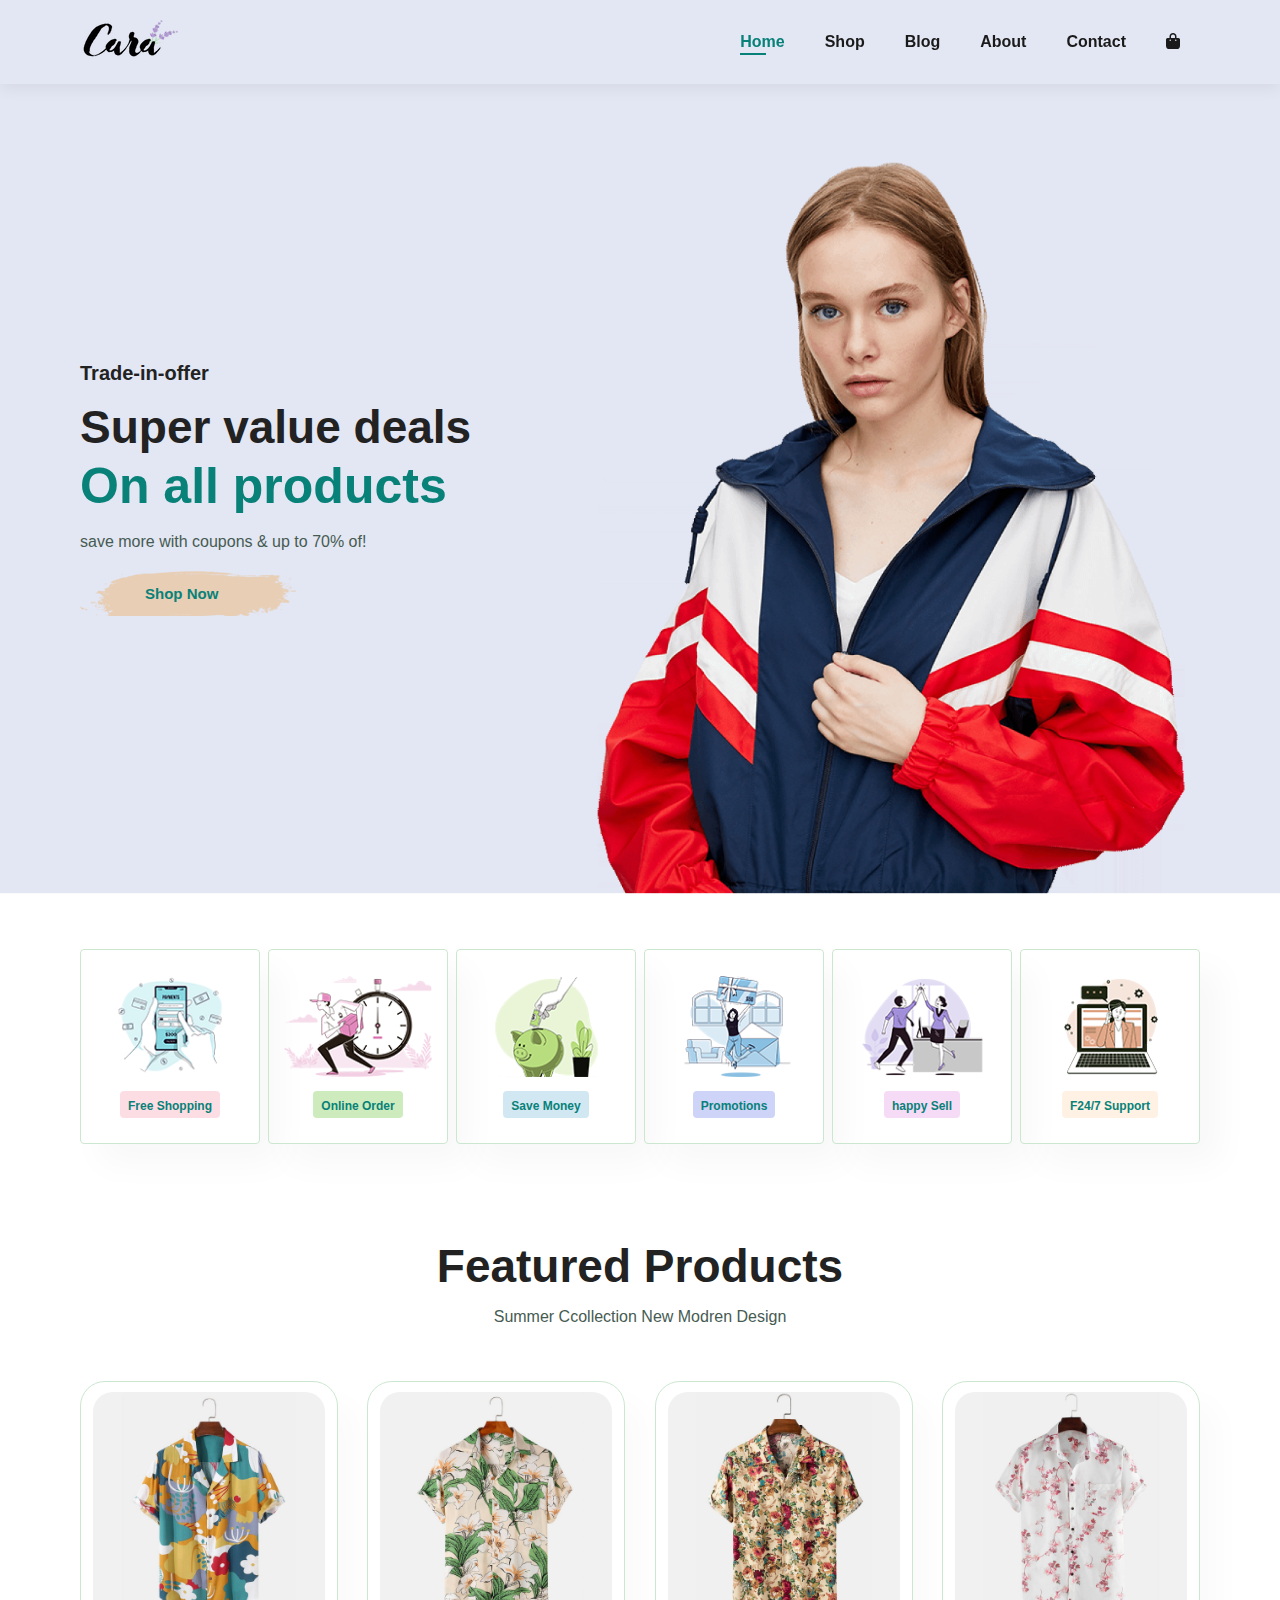
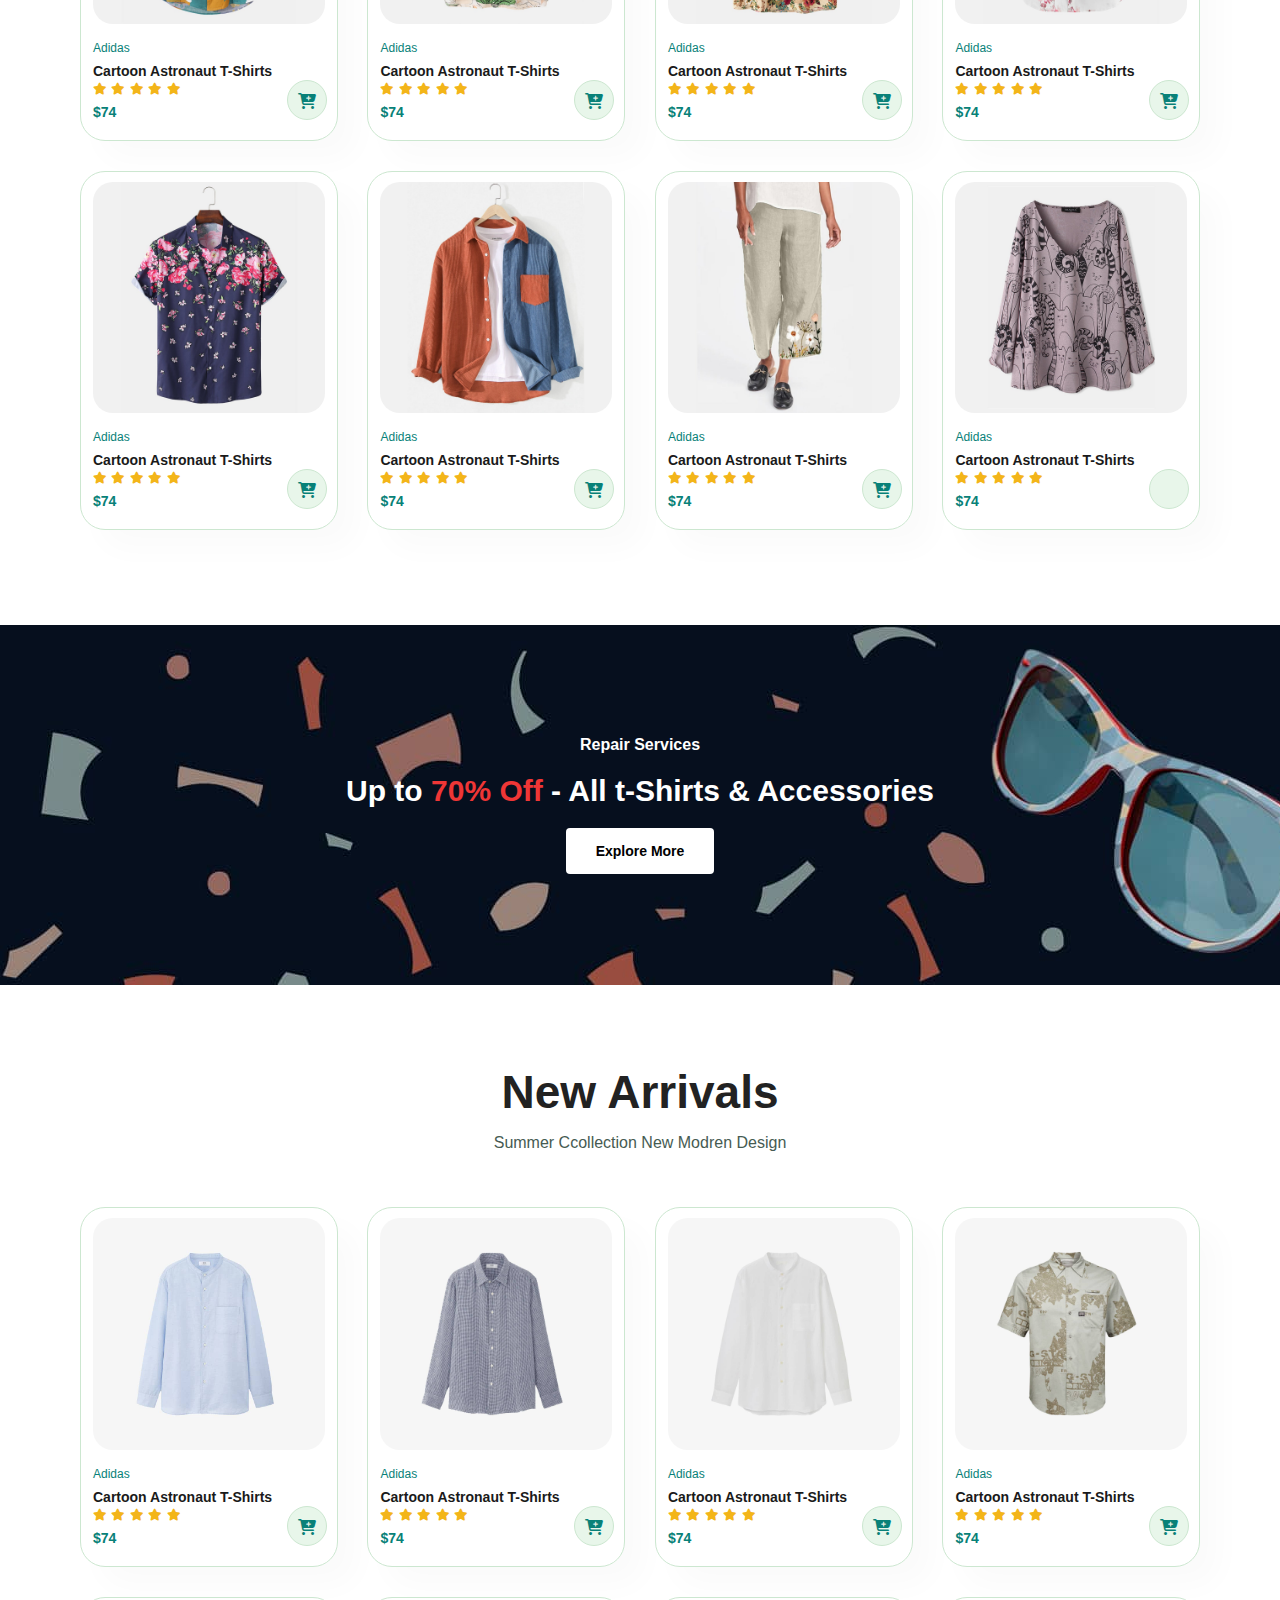
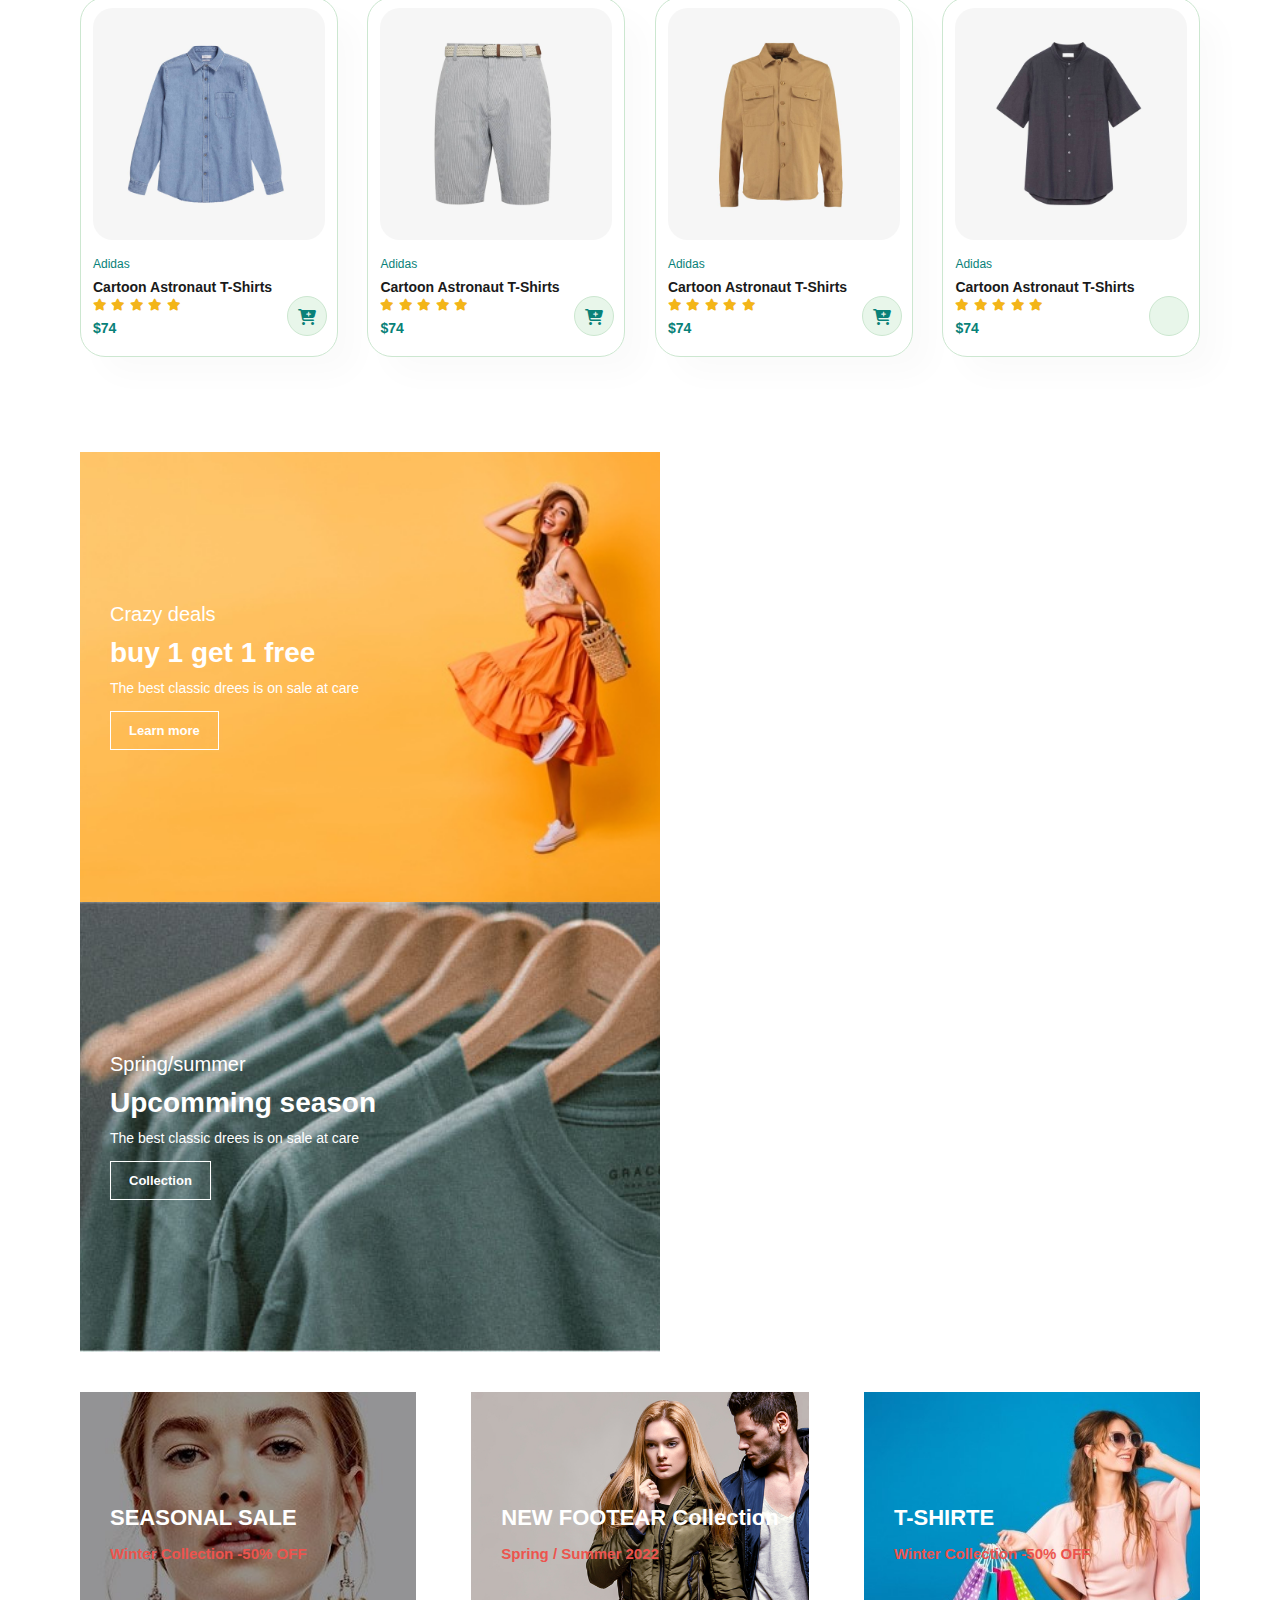
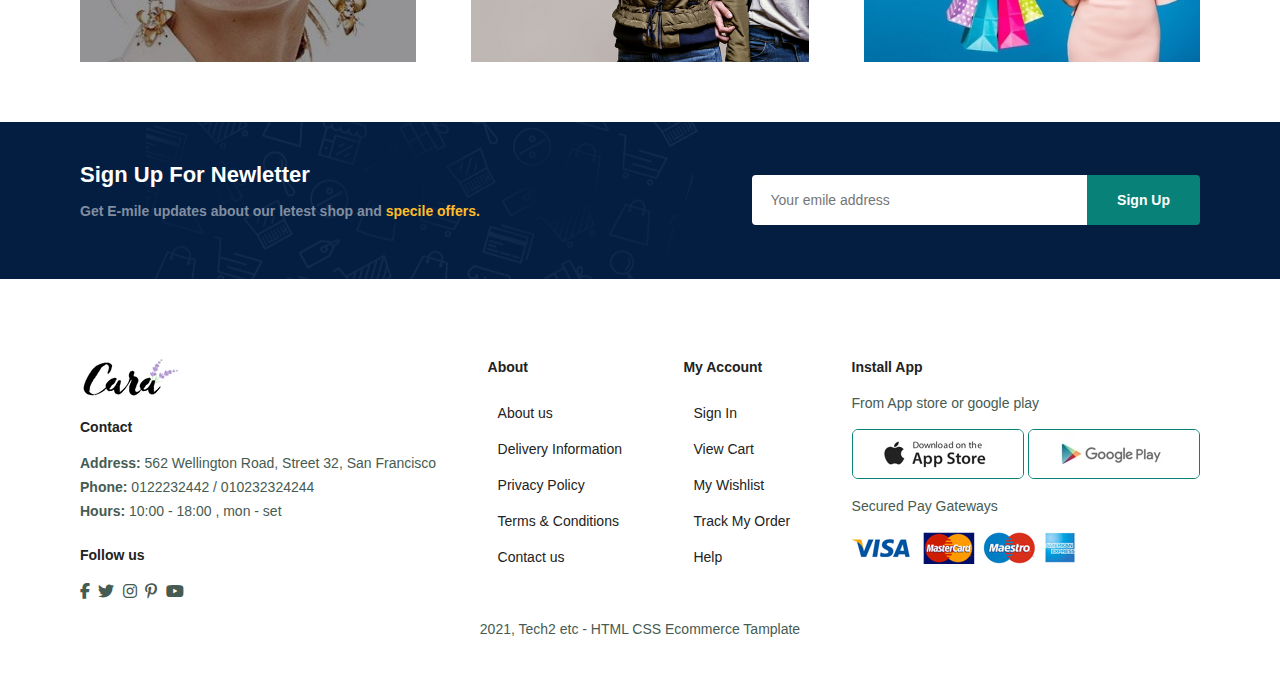
<file: index.html>
<!DOCTYPE html>
<html lang="en">
<head>
    <meta charset="UTF-8">
    <meta name="viewport" content="width=device-width, initial-scale=1.0">
    <link rel="stylesheet" href="style.css">
    <link rel="stylesheet" href="https://cdnjs.cloudflare.com/ajax/libs/font-awesome/6.4.2/css/all.min.css"/>

    <title>Ecommerce Website</title>
</head>
<body>
    
        <section id="header">
            <a href="#"><img src="img/logo.png" class="logo" alt=""></a>

            <div>
                <ul id="navbar">
                    <li><a  class="active" href="index.html">Home</a></li>
                    <li><a href="shop.html">Shop</a></li>
                    <li><a href="blog.html">Blog</a></li>
                    <li><a href="about.html">About</a></li>
                    <li><a href="contact.html">Contact</a></li>
                    <li><a id="lg-bag" href="cart.html"><i class="fa-solid fa-bag-shopping"></i></a></li>
                    <a href="#" id="close"><i class="fa-solid fa-xmark"></i></a>
                </ul>
            </div>

            <div id="mobile">
                <a href="cart.html"><i class="fa-solid fa-bag-shopping"></i></a>
                <i id="bar"  class="fa-solid fa-outdent"></i>
            </div>
        </section>

            <section id="hero">
                <h4>Trade-in-offer</h4>
                <h2>Super value deals</h2>
                <h1>On all products</h1>
                <p>save more with coupons & up to 70% of!</p>
                <button>Shop Now</button>
            </section>

            <section id="feature" class="section-p1">
                <div class="fe-box">
                    <img src="img/features/f1.png" alt="">
                    <h6>Free Shopping</h6>
                </div>
                <div class="fe-box">
                    <img src="img/features/f2.png" alt="">
                    <h6>Online Order</h6>
                </div>
                <div class="fe-box">
                    <img src="img/features/f3.png" alt="">
                    <h6>Save Money</h6>
                </div>
                <div class="fe-box">
                    <img src="img/features/f4.png" alt="">
                    <h6>Promotions</h6>
                </div>
                <div class="fe-box">
                    <img src="img/features/f5.png" alt="">
                    <h6>happy Sell</h6>
                </div>
                <div class="fe-box">
                    <img src="img/features/f6.png" alt="">
                    <h6>F24/7 Support</h6>
                </div>
            </section>

            <section id="product1" class="section-p1">
                <h2>Featured Products</h2>
                <p>Summer Ccollection New Modren Design </p>
                <div class="pro-container">
                    <div class="pro">
                        <img src="img/products/f1.jpg" alt="">
                        <div class="des">
                            <span>Adidas</span>
                            <h5>Cartoon Astronaut T-Shirts</h5>
                            <div class="star">
                                <i class="fa-solid fa-star"></i>
                                <i class="fa-solid fa-star"></i>
                                <i class="fa-solid fa-star"></i>
                                <i class="fa-solid fa-star"></i>
                                <i class="fa-solid fa-star"></i>
                            </div>
                            <h4>$74</h4>
                        </div>
                        <a href="#"><i class="fa-solid fa-cart-plus cart"></i></a>
                    </div>
                    <div class="pro">
                        <img src="img/products/f2.jpg" alt="">
                        <div class="des">
                            <span>Adidas</span>
                            <h5>Cartoon Astronaut T-Shirts</h5>
                            <div class="star">
                                <i class="fa-solid fa-star"></i>
                                <i class="fa-solid fa-star"></i>
                                <i class="fa-solid fa-star"></i>
                                <i class="fa-solid fa-star"></i>
                                <i class="fa-solid fa-star"></i>
                            </div>
                            <h4>$74</h4>
                        </div>
                        <a href="#"><i class="fa-solid fa-cart-plus cart"></i></a>
                    </div>
                    <div class="pro">
                        <img src="img/products/f3.jpg" alt="">
                        <div class="des">
                            <span>Adidas</span>
                            <h5>Cartoon Astronaut T-Shirts</h5>
                            <div class="star">
                                <i class="fa-solid fa-star"></i>
                                <i class="fa-solid fa-star"></i>
                                <i class="fa-solid fa-star"></i>
                                <i class="fa-solid fa-star"></i>
                                <i class="fa-solid fa-star"></i>
                            </div>
                            <h4>$74</h4>
                        </div>
                        <a href="#"><i class="fa-solid fa-cart-plus cart"></i></a>
                    </div>
                    <div class="pro">
                        <img src="img/products/f4.jpg" alt="">
                        <div class="des">
                            <span>Adidas</span>
                            <h5>Cartoon Astronaut T-Shirts</h5>
                            <div class="star">
                                <i class="fa-solid fa-star"></i>
                                <i class="fa-solid fa-star"></i>
                                <i class="fa-solid fa-star"></i>
                                <i class="fa-solid fa-star"></i>
                                <i class="fa-solid fa-star"></i>
                            </div>
                            <h4>$74</h4>
                        </div>
                        <a href="#"><i class="fa-solid fa-cart-plus cart"></i></a>
                    </div>
                    <div class="pro">
                        <img src="img/products/f5.jpg" alt="">
                        <div class="des">
                            <span>Adidas</span>
                            <h5>Cartoon Astronaut T-Shirts</h5>
                            <div class="star">
                                <i class="fa-solid fa-star"></i>
                                <i class="fa-solid fa-star"></i>
                                <i class="fa-solid fa-star"></i>
                                <i class="fa-solid fa-star"></i>
                                <i class="fa-solid fa-star"></i>
                            </div>
                            <h4>$74</h4>
                        </div>
                        <a href="#"><i class="fa-solid fa-cart-plus cart"></i></a>
                    </div>
                    <div class="pro">
                        <img src="img/products/f6.jpg" alt="">
                        <div class="des">
                            <span>Adidas</span>
                            <h5>Cartoon Astronaut T-Shirts</h5>
                            <div class="star">
                                <i class="fa-solid fa-star"></i>
                                <i class="fa-solid fa-star"></i>
                                <i class="fa-solid fa-star"></i>
                                <i class="fa-solid fa-star"></i>
                                <i class="fa-solid fa-star"></i>
                            </div>
                            <h4>$74</h4>
                        </div>
                        <a href="#"><i class="fa-solid fa-cart-plus cart"></i></a>
                    </div>
                    <div class="pro">
                        <img src="img/products/f7.jpg" alt="">
                        <div class="des">
                            <span>Adidas</span>
                            <h5>Cartoon Astronaut T-Shirts</h5>
                            <div class="star">
                                <i class="fa-solid fa-star"></i>
                                <i class="fa-solid fa-star"></i>
                                <i class="fa-solid fa-star"></i>
                                <i class="fa-solid fa-star"></i>
                                <i class="fa-solid fa-star"></i>
                            </div>
                            <h4>$74</h4>
                        </div>
                        <a href="#"><i class="fa-solid fa-cart-plus cart"></i></a>
                    </div>
                    <div class="pro">
                        <img src="img/products/f8.jpg" alt="">
                        <div class="des">
                            <span>Adidas</span>
                            <h5>Cartoon Astronaut T-Shirts</h5>
                            <div class="star">
                                <i class="fa-solid fa-star"></i>
                                <i class="fa-solid fa-star"></i>
                                <i class="fa-solid fa-star"></i>
                                <i class="fa-solid fa-star"></i>
                                <i class="fa-solid fa-star"></i>
                            </div>
                            <h4>$74</h4>
                        </div>
                        <a href="#"><i class="n1-solid fa-cart-plus cart"></i></a>
                    </div>
                  
                </div>
            </section>

                <section id="banner" class="section-m1">
                    <h4>Repair Services</h4>
                    <h2>Up to <span>70% Off</span> - All t-Shirts & Accessories</h2>
                    <button class="normal">Explore More</button>
                </section>

                <section id="product1" class="section-p1">
                    <h2>New Arrivals</h2>
                    <p>Summer Ccollection New Modren Design </p>
                    <div class="pro-container">
                        <div class="pro">
                            <img src="img/products/n1.jpg" alt="">
                            <div class="des">
                                <span>Adidas</span>
                                <h5>Cartoon Astronaut T-Shirts</h5>
                                <div class="star">
                                    <i class="fa-solid fa-star"></i>
                                    <i class="fa-solid fa-star"></i>
                                    <i class="fa-solid fa-star"></i>
                                    <i class="fa-solid fa-star"></i>
                                    <i class="fa-solid fa-star"></i>
                                </div>
                                <h4>$74</h4>
                            </div>
                            <a href="#"><i class="fa-solid fa-cart-plus cart"></i></a>
                        </div>
                        <div class="pro">
                            <img src="img/products/n2.jpg" alt="">
                            <div class="des">
                                <span>Adidas</span>
                                <h5>Cartoon Astronaut T-Shirts</h5>
                                <div class="star">
                                    <i class="fa-solid fa-star"></i>
                                    <i class="fa-solid fa-star"></i>
                                    <i class="fa-solid fa-star"></i>
                                    <i class="fa-solid fa-star"></i>
                                    <i class="fa-solid fa-star"></i>
                                </div>
                                <h4>$74</h4>
                            </div>
                            <a href="#"><i class="fa-solid fa-cart-plus cart"></i></a>
                        </div>
                        <div class="pro">
                            <img src="img/products/n3.jpg" alt="">
                            <div class="des">
                                <span>Adidas</span>
                                <h5>Cartoon Astronaut T-Shirts</h5>
                                <div class="star">
                                    <i class="fa-solid fa-star"></i>
                                    <i class="fa-solid fa-star"></i>
                                    <i class="fa-solid fa-star"></i>
                                    <i class="fa-solid fa-star"></i>
                                    <i class="fa-solid fa-star"></i>
                                </div>
                                <h4>$74</h4>
                            </div>
                            <a href="#"><i class="fa-solid fa-cart-plus cart"></i></a>
                        </div>
                        <div class="pro">
                            <img src="img/products/n4.jpg" alt="">
                            <div class="des">
                                <span>Adidas</span>
                                <h5>Cartoon Astronaut T-Shirts</h5>
                                <div class="star">
                                    <i class="fa-solid fa-star"></i>
                                    <i class="fa-solid fa-star"></i>
                                    <i class="fa-solid fa-star"></i>
                                    <i class="fa-solid fa-star"></i>
                                    <i class="fa-solid fa-star"></i>
                                </div>
                                <h4>$74</h4>
                            </div>
                            <a href="#"><i class="fa-solid fa-cart-plus cart"></i></a>
                        </div>
                        <div class="pro">
                            <img src="img/products/n5.jpg" alt="">
                            <div class="des">
                                <span>Adidas</span>
                                <h5>Cartoon Astronaut T-Shirts</h5>
                                <div class="star">
                                    <i class="fa-solid fa-star"></i>
                                    <i class="fa-solid fa-star"></i>
                                    <i class="fa-solid fa-star"></i>
                                    <i class="fa-solid fa-star"></i>
                                    <i class="fa-solid fa-star"></i>
                                </div>
                                <h4>$74</h4>
                            </div>
                            <a href="#"><i class="fa-solid fa-cart-plus cart"></i></a>
                        </div>
                        <div class="pro">
                            <img src="img/products/n6.jpg" alt="">
                            <div class="des">
                                <span>Adidas</span>
                                <h5>Cartoon Astronaut T-Shirts</h5>
                                <div class="star">
                                    <i class="fa-solid fa-star"></i>
                                    <i class="fa-solid fa-star"></i>
                                    <i class="fa-solid fa-star"></i>
                                    <i class="fa-solid fa-star"></i>
                                    <i class="fa-solid fa-star"></i>
                                </div>
                                <h4>$74</h4>
                            </div>
                            <a href="#"><i class="fa-solid fa-cart-plus cart"></i></a>
                        </div>
                        <div class="pro">
                            <img src="img/products/n7.jpg" alt="">
                            <div class="des">
                                <span>Adidas</span>
                                <h5>Cartoon Astronaut T-Shirts</h5>
                                <div class="star">
                                    <i class="fa-solid fa-star"></i>
                                    <i class="fa-solid fa-star"></i>
                                    <i class="fa-solid fa-star"></i>
                                    <i class="fa-solid fa-star"></i>
                                    <i class="fa-solid fa-star"></i>
                                </div>
                                <h4>$74</h4>
                            </div>
                            <a href="#"><i class="fa-solid fa-cart-plus cart"></i></a>
                        </div>
                        <div class="pro">
                            <img src="img/products/n8.jpg" alt="">
                            <div class="des">
                                <span>Adidas</span>
                                <h5>Cartoon Astronaut T-Shirts</h5>
                                <div class="star">
                                    <i class="fa-solid fa-star"></i>
                                    <i class="fa-solid fa-star"></i>
                                    <i class="fa-solid fa-star"></i>
                                    <i class="fa-solid fa-star"></i>
                                    <i class="fa-solid fa-star"></i>
                                </div>
                                <h4>$74</h4>
                            </div>
                            <a href="#"><i class="n1-solid fa-cart-plus cart"></i></a>
                        </div>
                      
                    </div>
                </section>

                <section id="sm-banner"  class="section-p1">
                    <div class="banner-box">
                        <h4>Crazy deals</h4>
                        <h2>buy 1 get 1 free</h2>
                        <span>The best classic drees is on sale at care</span>
                        <button class="white">Learn more </button>
                    </div>
                    <div class="banner-box  banner-box2">
                        <h4>Spring/summer</h4>
                        <h2>Upcomming season</h2>
                        <span>The best classic drees is on sale at care</span>
                        <button class="white">Collection </button>
                    </div>
                </section>
                    <section id="banner3">
                        <div class="banner-box">
                            <h2>SEASONAL SALE</h2>
                            <h3>Winter Collection -50% OFF</h3>
                        </div>
                        <div class="banner-box banner-box2">
                            <h2>NEW FOOTEAR Collection</h2>
                            <h3>Spring / Summer 2022</h3>
                        </div>
                        <div class="banner-box banner-box3">
                            <h2>T-SHIRTE</h2>
                            <h3>Winter Collection -50% OFF</h3>
                        </div>
                    </section>


                    <section id="newletter" class="section-p1 section-m1">
                        <div class="newstext">
                            <h4>Sign Up For Newletter</h4>
                            <p>Get E-mile updates about our letest shop and <span>specile offers.</span></p>
                        </div>
                        <div class="form">
                            <input type="text" placeholder="Your emile address">
                            <button class="normal">Sign Up</button>
                        </div>
                    </section>
              
                        <footer class="section-p1">
                            <div class="col">
                                <img class="logo" src="img/logo.png" alt="">
                                <h4>Contact</h4>
                                <p><strong>Address:</strong> 562 Wellington Road, Street 32, San Francisco</p>
                                <p><strong>Phone:</strong> 0122232442 / 010232324244</p>
                                <p><strong>Hours:</strong> 10:00 - 18:00 , mon - set</p>

                                <div class="follow">
                                    <h4>Follow us</h4>
                                    <div class="icon">
                                       <i class="fa-brands fa-facebook-f"></i>
                                       <i class="fa-brands fa-twitter"></i> 
                                        <i class="fa-brands fa-instagram"></i>
                                      <i class="fa-brands fa-pinterest-p"></i>
                                      <i class="fa-brands fa-youtube"></i>
                                    </div>
                                </div>
                            </div>

                            <div class="col">
                                <h4>About</h4>
                                <a href="#">About us</a>
                                <a href="#">Delivery Information</a>
                                <a href="#">Privacy Policy</a>
                                <a href="#">Terms & Conditions</a>
                                <a href="#">Contact us</a>
                            </div>
                            <div class="col">
                                <h4>My Account</h4>
                                <a href="#">Sign In</a>
                                <a href="#">View Cart</a>
                                <a href="#">My Wishlist</a>
                                <a href="#">Track My Order</a>
                                <a href="#">Help</a>
                            </div>

                            <div class="cal install">
                                <h4>Install App</h4>
                                <p>From App store or google play</p>
                                <div class="row">
                                    <img src="img/pay/app.jpg" alt="">
                                    <img src="img/pay/play.jpg" alt="">
                                </div>
                                <p>Secured Pay Gateways</p>
                                <img src="img/pay/pay.png" alt="">
                            </div>

                            <div class="copyright">
                                <p> 2021, Tech2 etc - HTML CSS Ecommerce Tamplate</p>
                            </div>
                        </footer>
    <script src="script.js"></script>
</body>
</html>
</file>
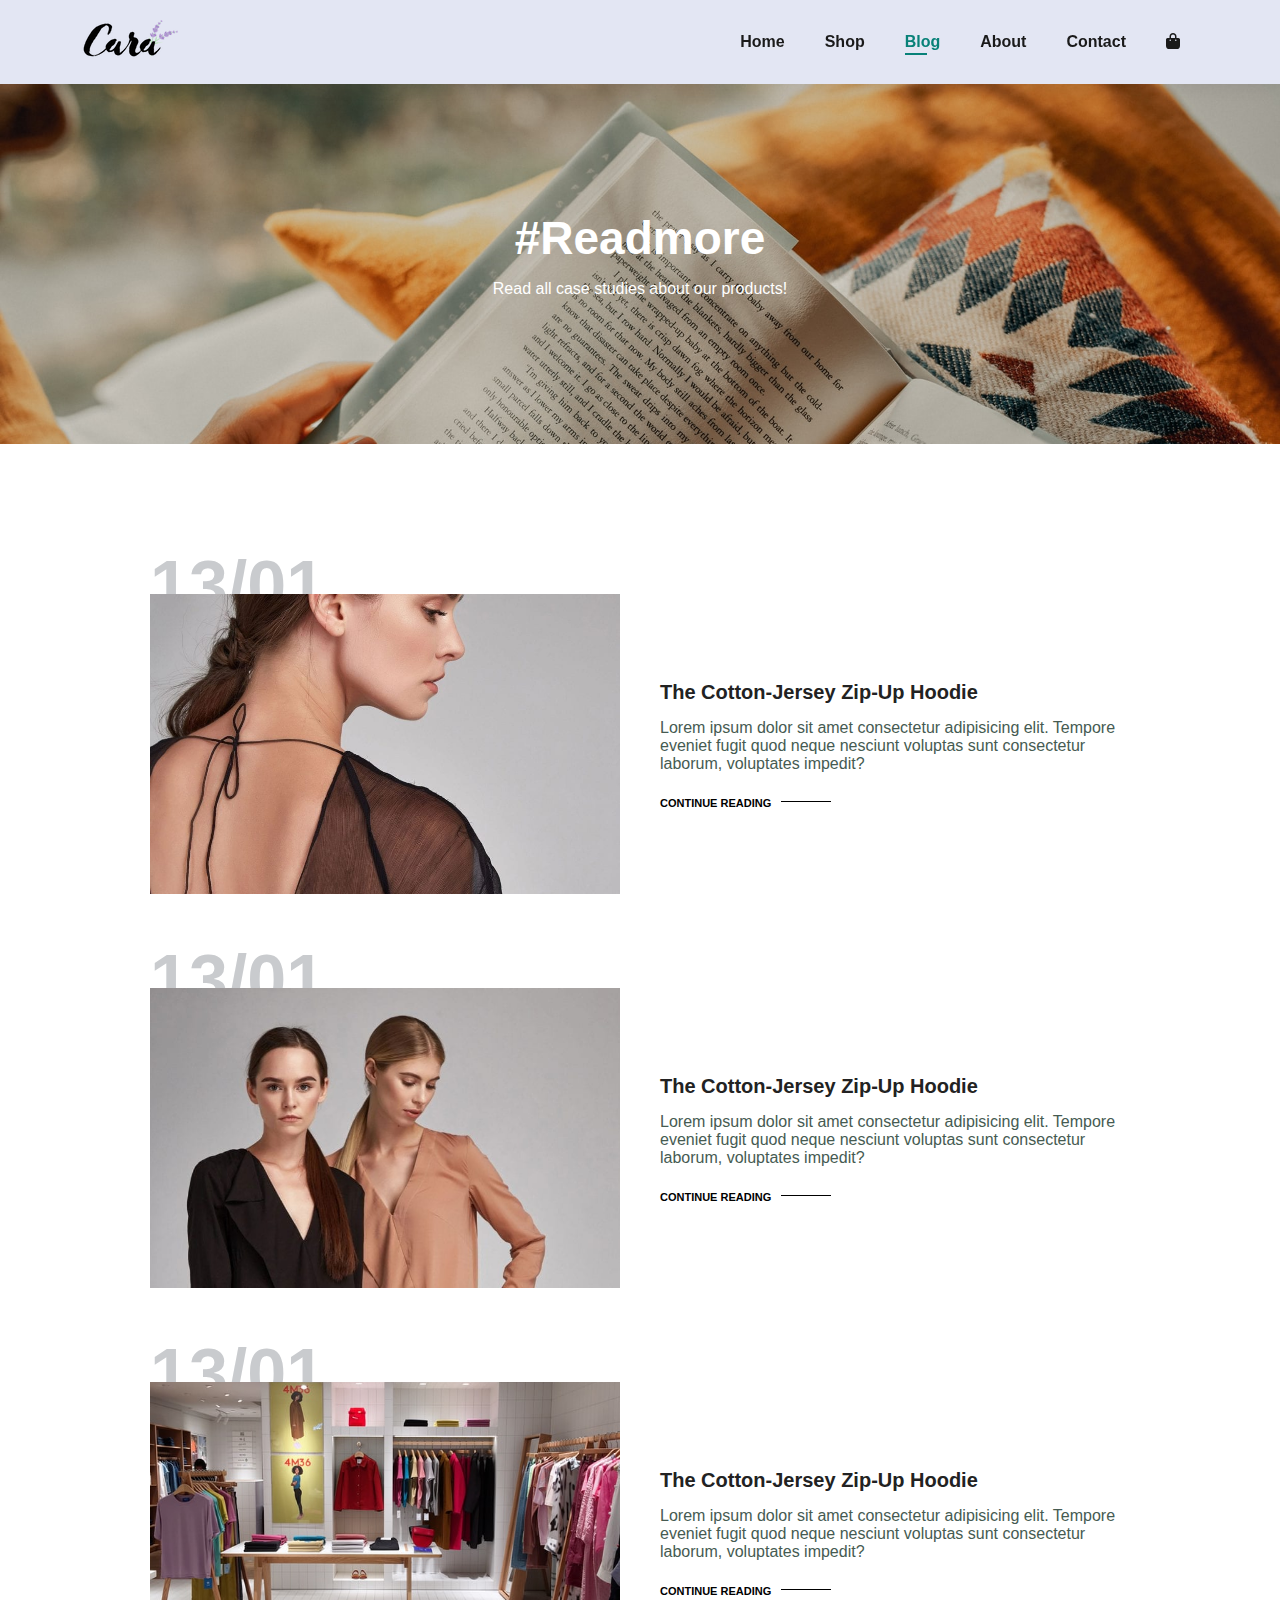
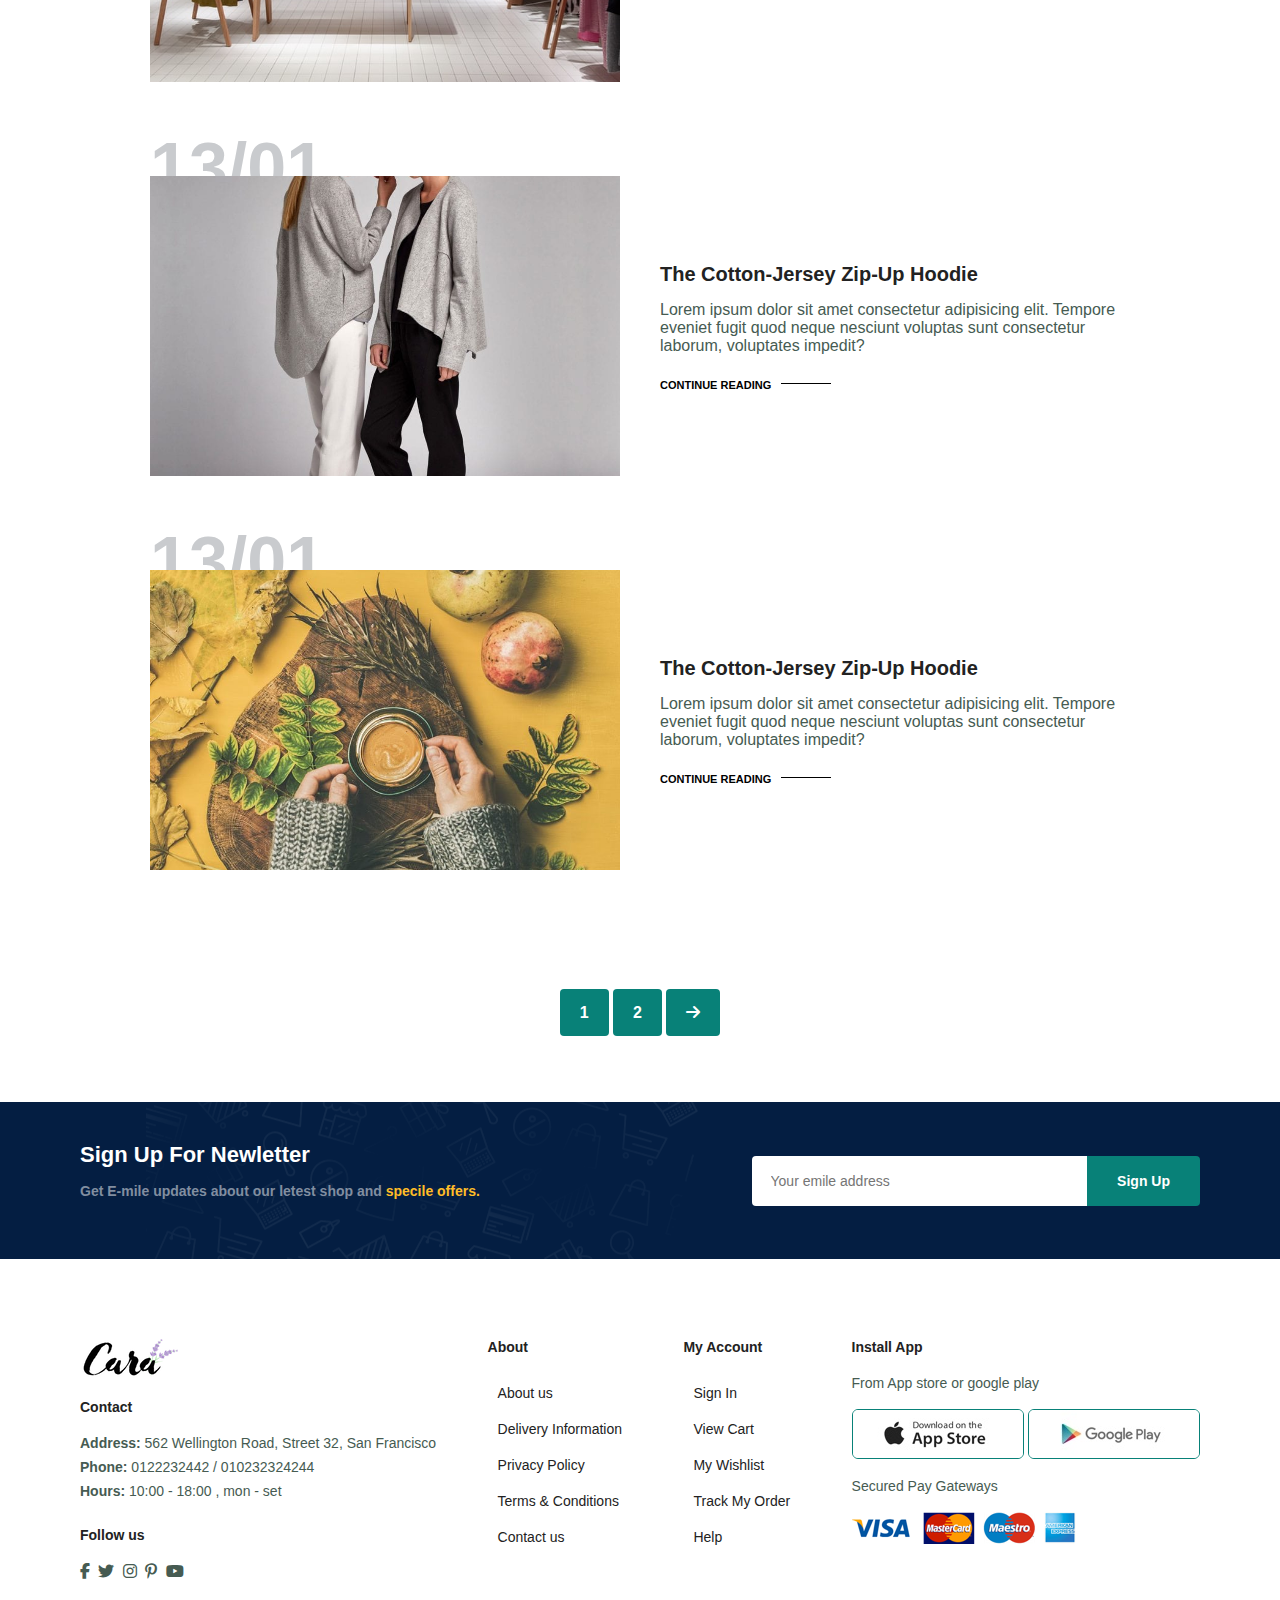
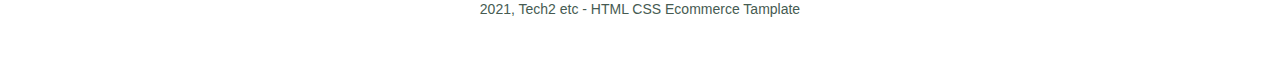
<file: blog.html>
<!DOCTYPE html>
<html lang="en">
<head>
    <meta charset="UTF-8">
    <meta name="viewport" content="width=device-width, initial-scale=1.0">
    <link rel="stylesheet" href="style.css">
    <link rel="stylesheet" href="https://cdnjs.cloudflare.com/ajax/libs/font-awesome/6.4.2/css/all.min.css"/>

    <title>Ecommerce Website</title>
</head>
<body>
    
        <section id="header">
            <a href="#"><img src="img/logo.png" class="logo" alt=""></a>

            <div>
                <ul id="navbar">
                    <li><a href="index.html">Home</a></li>
                    <li><a href="shop.html">Shop</a></li>
                    <li><a class="active" href="blog.html">Blog</a></li>
                    <li><a href="about.html">About</a></li>
                    <li><a href="contact.html">Contact</a></li>
                    <li><a id="lg-bag" href="cart.html"><i class="fa-solid fa-bag-shopping"></i></a></li>
                    <a href="#" id="close"><i class="fa-solid fa-xmark"></i></a>
                </ul>
            </div>

            <div id="mobile">
                <a href="cart.html"><i class="fa-solid fa-bag-shopping"></i></a>
                <i id="bar"  class="fa-solid fa-outdent"></i>
            </div>
        </section>
        <section id="page-header" class="blog-header">
            <h2>#Readmore</h2>
            <p>Read all case studies about our products!</p>
        </section>

        <section id="blog">
            <div class="blog-box">
                <div class="blog-img">
                    <img src="img/blog/b1.jpg" alt="">
                </div>
                <div class="blog-details">
                    <h4>The Cotton-Jersey Zip-Up Hoodie</h4>
                    <p>Lorem ipsum dolor sit amet consectetur adipisicing elit. Tempore eveniet fugit quod neque nesciunt voluptas sunt consectetur laborum, voluptates impedit?</p>
                    <a href="#">CONTINUE READING</a>
                </div>
                <h1>13/01</h1>
            </div>
            <div class="blog-box">
                <div class="blog-img">
                    <img src="img/blog/b2.jpg" alt="">
                </div>
                <div class="blog-details">
                    <h4>The Cotton-Jersey Zip-Up Hoodie</h4>
                    <p>Lorem ipsum dolor sit amet consectetur adipisicing elit. Tempore eveniet fugit quod neque nesciunt voluptas sunt consectetur laborum, voluptates impedit?</p>
                    <a href="#">CONTINUE READING</a>
                </div>
                <h1>13/01</h1>
            </div>
            <div class="blog-box">
                <div class="blog-img">
                    <img src="img/blog/b3.jpg" alt="">
                </div>
                <div class="blog-details">
                    <h4>The Cotton-Jersey Zip-Up Hoodie</h4>
                    <p>Lorem ipsum dolor sit amet consectetur adipisicing elit. Tempore eveniet fugit quod neque nesciunt voluptas sunt consectetur laborum, voluptates impedit?</p>
                    <a href="#">CONTINUE READING</a>
                </div>
                <h1>13/01</h1>
            </div>
            <div class="blog-box">
                <div class="blog-img">
                    <img src="img/blog/b4.jpg" alt="">
                </div>
                <div class="blog-details">
                    <h4>The Cotton-Jersey Zip-Up Hoodie</h4>
                    <p>Lorem ipsum dolor sit amet consectetur adipisicing elit. Tempore eveniet fugit quod neque nesciunt voluptas sunt consectetur laborum, voluptates impedit?</p>
                    <a href="#">CONTINUE READING</a>
                </div>
                <h1>13/01</h1>
            </div>
           
            <div class="blog-box">
                <div class="blog-img">
                    <img src="img/blog/b6.jpg" alt="">
                </div>
                <div class="blog-details">
                    <h4>The Cotton-Jersey Zip-Up Hoodie</h4>
                    <p>Lorem ipsum dolor sit amet consectetur adipisicing elit. Tempore eveniet fugit quod neque nesciunt voluptas sunt consectetur laborum, voluptates impedit?</p>
                    <a href="#">CONTINUE READING</a>
                </div>
                <h1>13/01</h1>
            </div>
          
        </section>

        <section id="pagination" class="section-p1">
            <a href="#">1</a>
            <a href="#">2</a>
            <a href="#"><i class="fa-solid fa-arrow-right"></i></a>
        </section>

        <section id="newletter" class="section-p1 section-m1">
            <div class="newstext">
                <h4>Sign Up For Newletter</h4>
                <p>Get E-mile updates about our letest shop and <span>specile offers.</span></p>
            </div>
            <div class="form">
                <input type="text" placeholder="Your emile address">
                <button class="normal">Sign Up</button>
            </div>
        </section>
                
        <footer class="section-p1">
            <div class="col">
                <img class="logo" src="img/logo.png" alt="">
                <h4>Contact</h4>
                <p><strong>Address:</strong> 562 Wellington Road, Street 32, San Francisco</p>
                <p><strong>Phone:</strong> 0122232442 / 010232324244</p>
                <p><strong>Hours:</strong> 10:00 - 18:00 , mon - set</p>

                <div class="follow">
                    <h4>Follow us</h4>
                    <div class="icon">
                        <i class="fa-brands fa-facebook-f"></i>
                        <i class="fa-brands fa-twitter"></i> 
                        <i class="fa-brands fa-instagram"></i>
                        <i class="fa-brands fa-pinterest-p"></i>
                        <i class="fa-brands fa-youtube"></i>
                    </div>
                </div>
            </div>

            <div class="col">
                <h4>About</h4>
                <a href="#">About us</a>
                <a href="#">Delivery Information</a>
                <a href="#">Privacy Policy</a>
                <a href="#">Terms & Conditions</a>
                <a href="#">Contact us</a>
            </div>
            <div class="col">
                <h4>My Account</h4>
                <a href="#">Sign In</a>
                <a href="#">View Cart</a>
                <a href="#">My Wishlist</a>
                <a href="#">Track My Order</a>
                <a href="#">Help</a>
            </div>

            <div class="cal install">
                <h4>Install App</h4>
                <p>From App store or google play</p>
                <div class="row">
                    <img src="img/pay/app.jpg" alt="">
                    <img src="img/pay/play.jpg" alt="">
                </div>
                <p>Secured Pay Gateways</p>
                <img src="img/pay/pay.png" alt="">
            </div>

            <div class="copyright">
                <p> 2021, Tech2 etc - HTML CSS Ecommerce Tamplate</p>
            </div>
        </footer>

    <script src="script.js"></script>
</body>
</html>
</file>
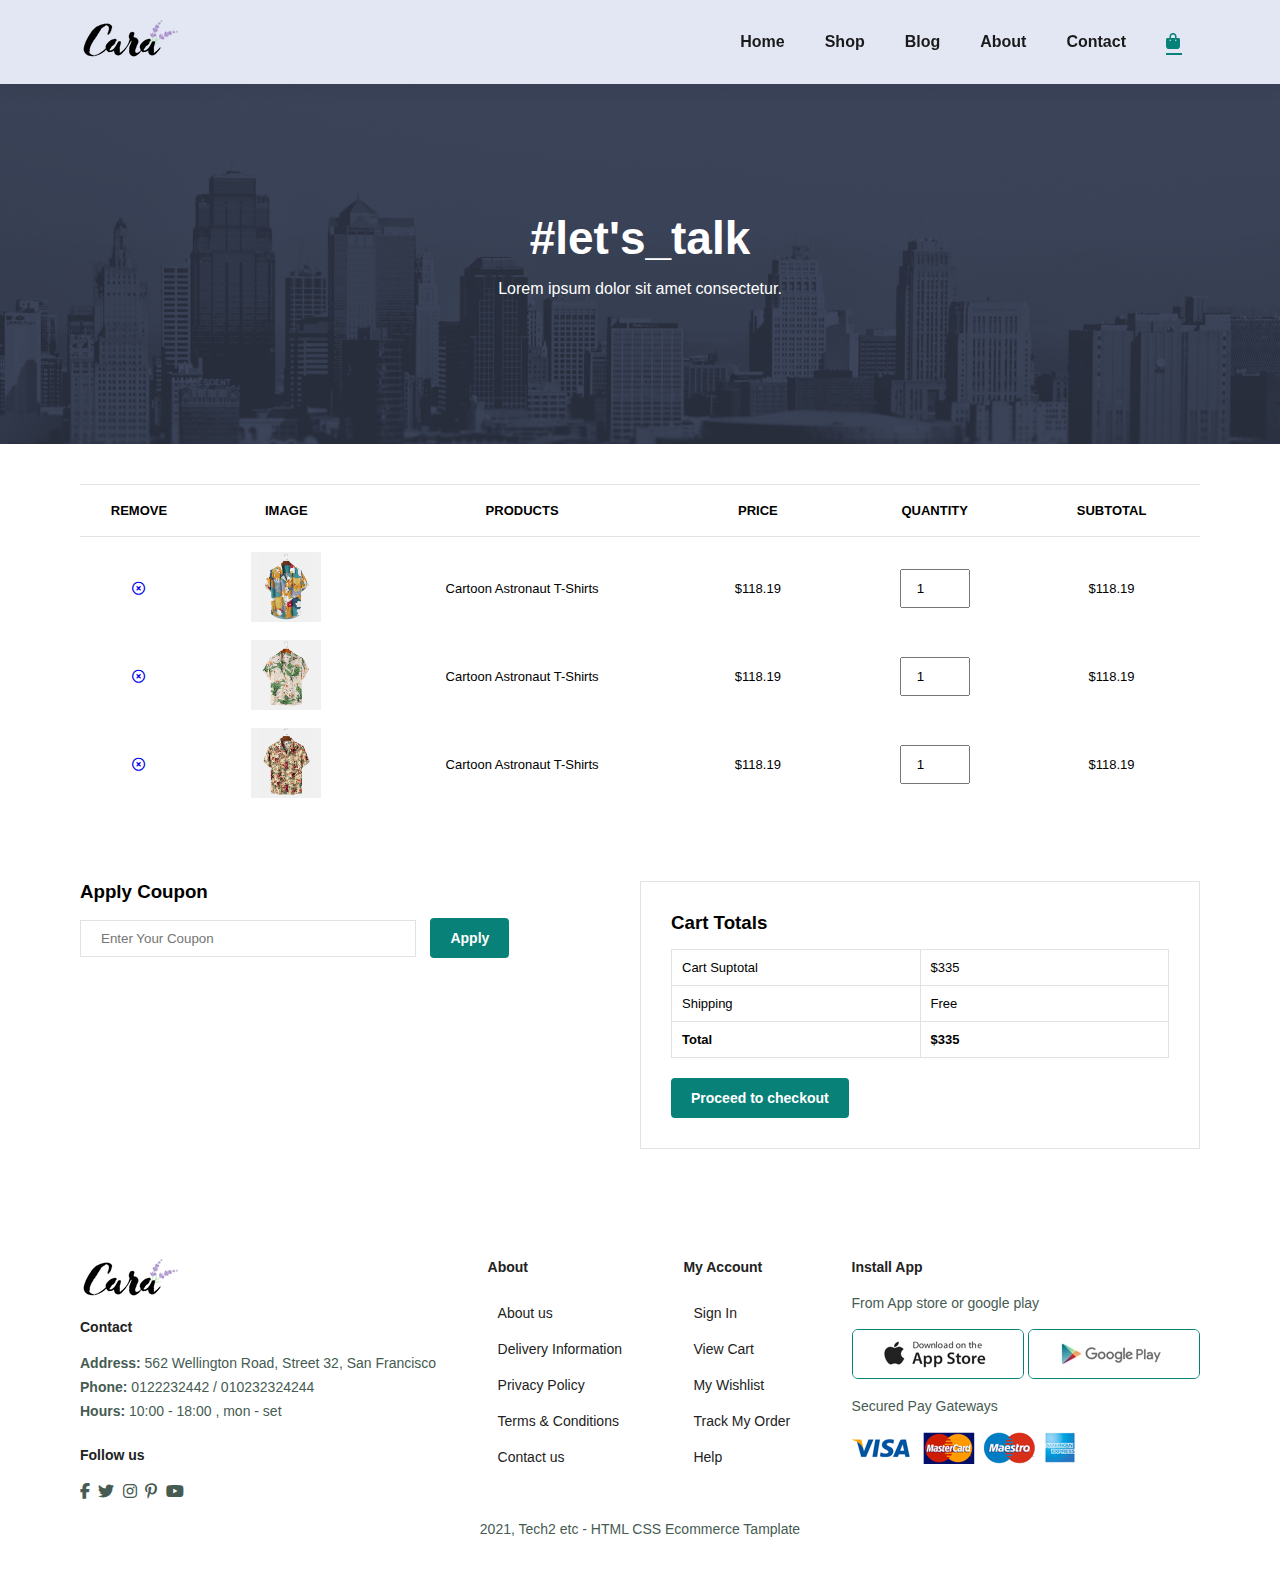
<file: cart.html>
<!DOCTYPE html>
<html lang="en">
<head>
    <meta charset="UTF-8">
    <meta name="viewport" content="width=device-width, initial-scale=1.0">
    <link rel="stylesheet" href="style.css">
    <link rel="stylesheet" href="https://cdnjs.cloudflare.com/ajax/libs/font-awesome/6.4.2/css/all.min.css"/>

    <title>Ecommerce Website</title>
</head>
<body>
    
        <section id="header">
            <a href="#"><img src="img/logo.png" class="logo" alt=""></a>

            <div>
                <ul id="navbar">
                    <li><a href="index.html">Home</a></li>
                    <li><a href="shop.html">Shop</a></li>
                    <li><a href="blog.html">Blog</a></li>
                    <li><a href="about.html">About</a></li>
                    <li><a href="contact.html">Contact</a></li>
                    <li><a class="active" id="lg-bag" href="cart.html"><i class="fa-solid fa-bag-shopping"></i></a></li>
                    <a href="#" id="close"><i class="fa-solid fa-xmark"></i></a>
                </ul>
            </div>

           <div id="mobile">
                <a href="cart.html"><i class="fa-solid fa-bag-shopping"></i></a>
                <i id="bar"  class="fa-solid fa-outdent"></i>
            </div> 
        </section>

        <section id="page-header" class="about-header">
            <h2>#let's_talk</h2>
            <p>Lorem ipsum dolor sit amet consectetur.</p>
        </section>

                <section id="cart" class="section-p1">
                    <table width="100%">
                        <thead>
                            <tr>
                                <td>Remove</td>
                                <td>Image</td>
                                <td>Products</td>
                                <td>Price</td>
                                <td>Quantity</td>
                                <td>Subtotal</td>
                            </tr>
                        </thead>
                        <tbody>
                            <tr>
                                <td><a href="#"><i class="fa-regular fa-circle-xmark"></i></a></td>
                                <td><img src="img/products/f1.jpg" alt=""></td>
                                <td>Cartoon Astronaut T-Shirts</td>
                                <td>$118.19</td>
                                <td><input type="number" value="1"></td>
                                <td>$118.19</td>

                            </tr>
                            <tr>
                                <td><a href="#"><i class="fa-regular fa-circle-xmark"></i></a></td>
                                <td><img src="img/products/f2.jpg" alt=""></td>
                                <td>Cartoon Astronaut T-Shirts</td>
                                <td>$118.19</td>
                                <td><input type="number" value="1"></td>
                                <td>$118.19</td>

                            </tr>
                            <tr>
                                <td><a href="#"><i class="fa-regular fa-circle-xmark"></i></a></td>
                                <td><img src="img/products/f3.jpg" alt=""></td>
                                <td>Cartoon Astronaut T-Shirts</td>
                                <td>$118.19</td>
                                <td><input type="number" value="1"></td>
                                <td>$118.19</td>

                            </tr>
                        </tbody>
                    </table>
                </section>
                
                <section id="cart-add" class="section-p1">
                    <div id="coupon">
                        <h3>Apply Coupon</h3>
                        <div>
                            <input type="text" placeholder="Enter Your Coupon">
                            <button class="normal">Apply</button>
                        </div>
                    </div>
                    <div id="suptotal">
                        <h3>Cart Totals</h3>
                        <table>
                            <tr>
                                <td>Cart Suptotal</td>
                                <td>$335</td>
                            </tr>
                            <tr>
                                <td>Shipping</td>
                                <td>Free</td>
                            </tr>
                            <tr>
                                <td><strong>Total</strong></td>
                                <td><strong>$335</strong></td>
                            </tr>
                        </table>
                        <button class="normal">Proceed to checkout</button>
                    </div>
                </section>

        <footer class="section-p1">
            <div class="col">
                <img class="logo" src="img/logo.png" alt="">
                <h4>Contact</h4>
                <p><strong>Address:</strong> 562 Wellington Road, Street 32, San Francisco</p>
                <p><strong>Phone:</strong> 0122232442 / 010232324244</p>
                <p><strong>Hours:</strong> 10:00 - 18:00 , mon - set</p>

                <div class="follow">
                    <h4>Follow us</h4>
                    <div class="icon">
                        <i class="fa-brands fa-facebook-f"></i>
                        <i class="fa-brands fa-twitter"></i> 
                        <i class="fa-brands fa-instagram"></i>
                        <i class="fa-brands fa-pinterest-p"></i>
                        <i class="fa-brands fa-youtube"></i>
                    </div>
                </div>
            </div>

            <div class="col">
                <h4>About</h4>
                <a href="#">About us</a>
                <a href="#">Delivery Information</a>
                <a href="#">Privacy Policy</a>
                <a href="#">Terms & Conditions</a>
                <a href="#">Contact us</a>
            </div>
            <div class="col">
                <h4>My Account</h4>
                <a href="#">Sign In</a>
                <a href="#">View Cart</a>
                <a href="#">My Wishlist</a>
                <a href="#">Track My Order</a>
                <a href="#">Help</a>
            </div>

            <div class="cal install">
                <h4>Install App</h4>
                <p>From App store or google play</p>
                <div class="row">
                    <img src="img/pay/app.jpg" alt="">
                    <img src="img/pay/play.jpg" alt="">
                </div>
                <p>Secured Pay Gateways</p>
                <img src="img/pay/pay.png" alt="">
            </div>

            <div class="copyright">
                <p> 2021, Tech2 etc - HTML CSS Ecommerce Tamplate</p>
            </div>
        </footer>

    <script src="script.js"></script>
</body>
</html>
</file>
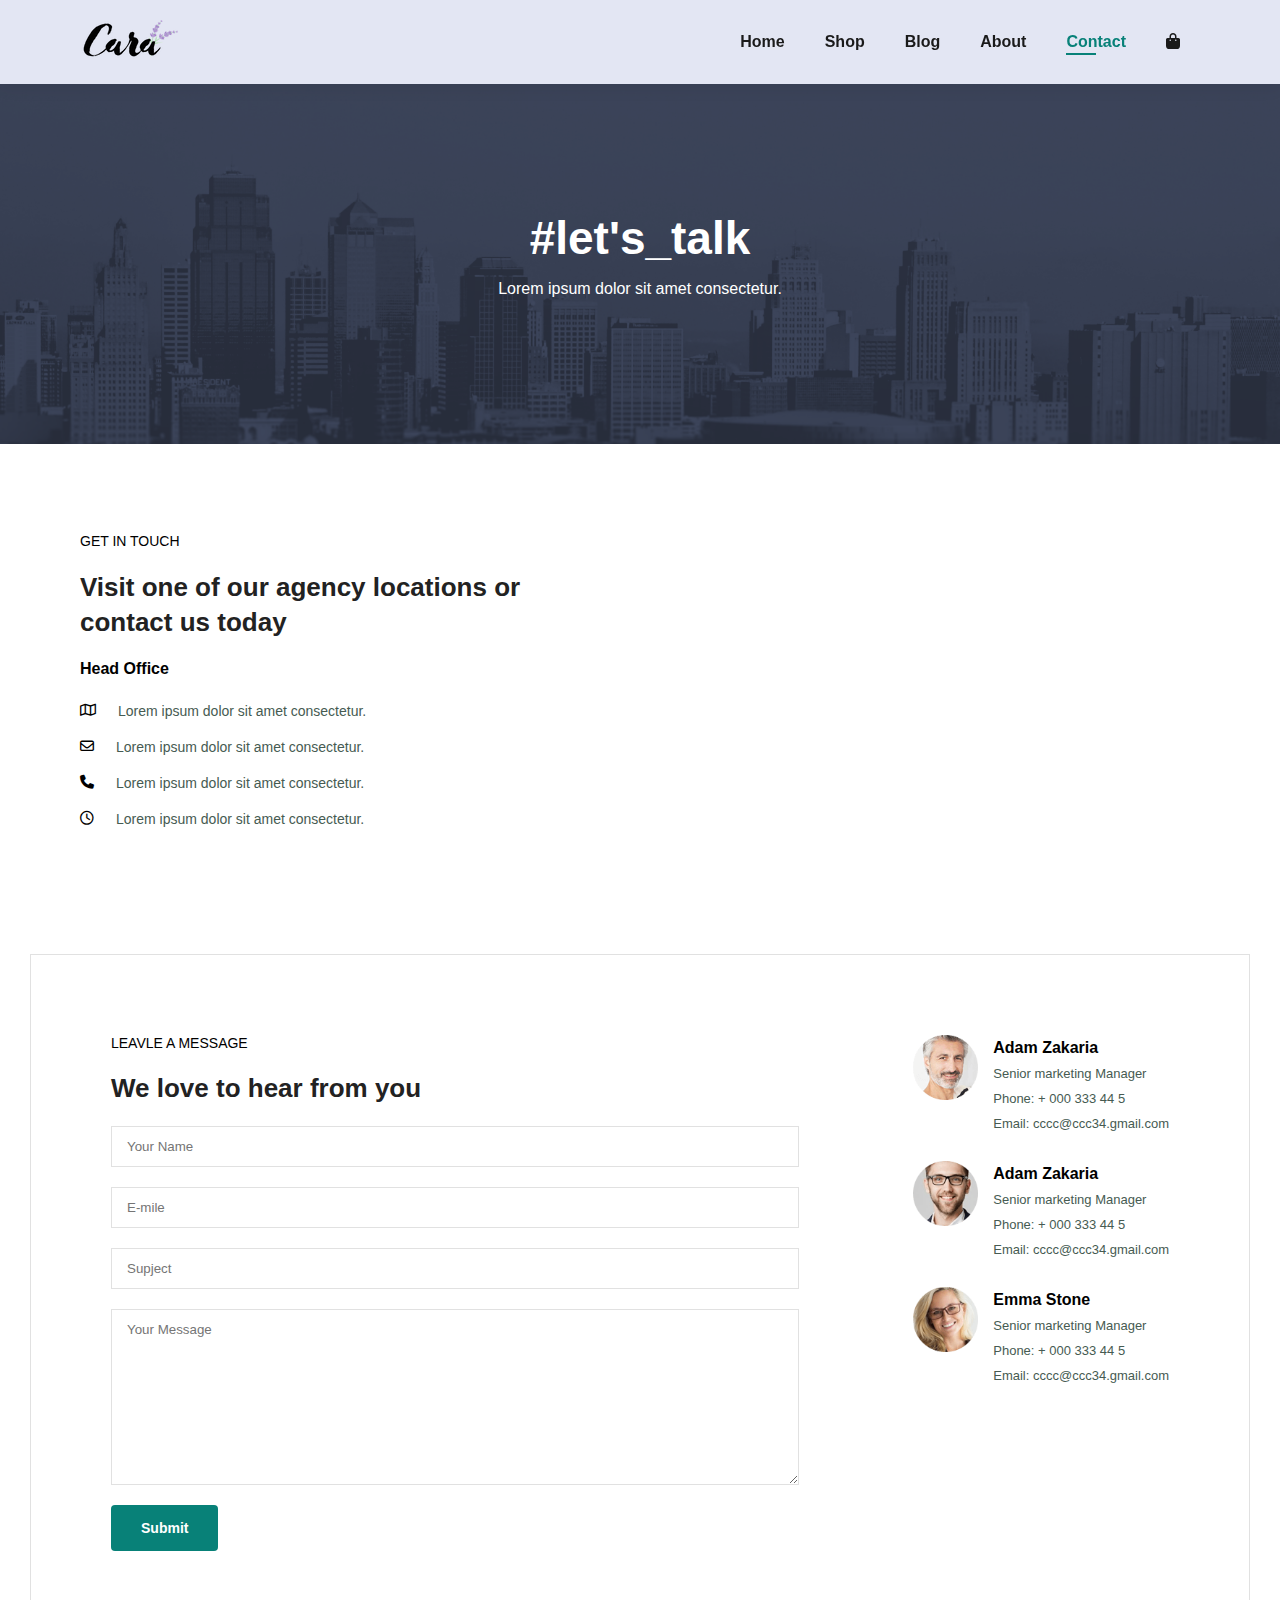
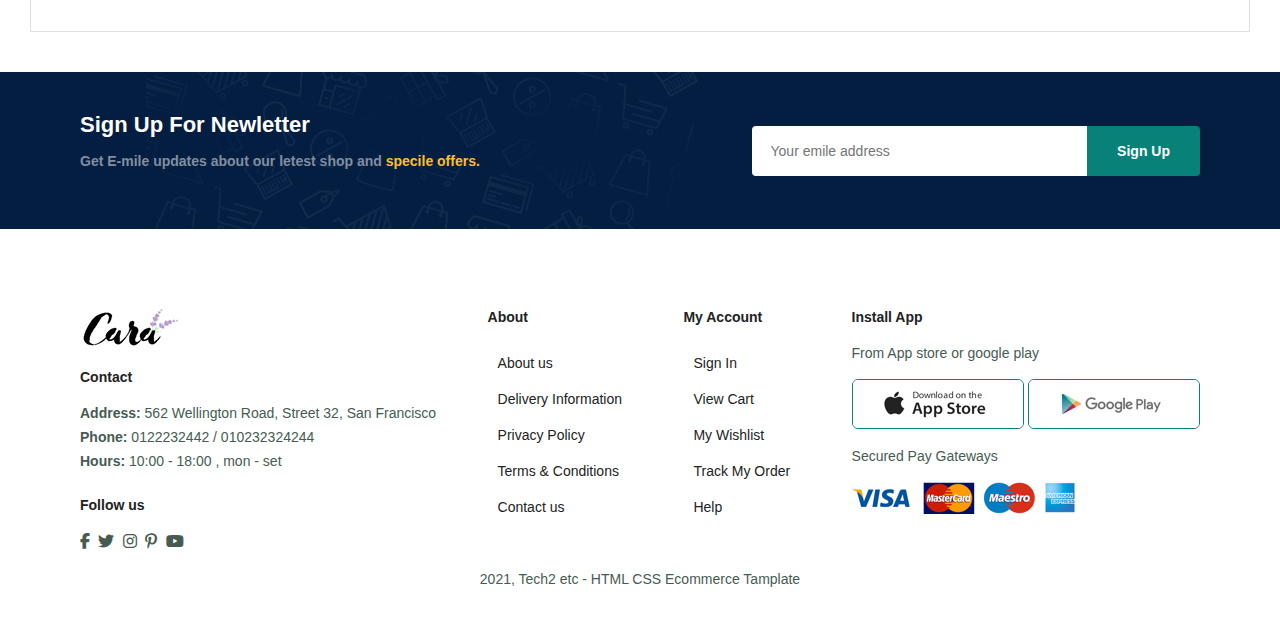
<file: contact.html>
<!DOCTYPE html>
<html lang="en">
<head>
    <meta charset="UTF-8">
    <meta name="viewport" content="width=device-width, initial-scale=1.0">
    <link rel="stylesheet" href="style.css">
    <link rel="stylesheet" href="https://cdnjs.cloudflare.com/ajax/libs/font-awesome/6.4.2/css/all.min.css"/>

    <title>Ecommerce Website</title>
</head>
<body>
    
        <section id="header">
            <a href="#"><img src="img/logo.png" class="logo" alt=""></a>

            <div>
                <ul id="navbar">
                    <li><a href="index.html">Home</a></li>
                    <li><a href="shop.html">Shop</a></li>
                    <li><a href="blog.html">Blog</a></li>
                    <li><a href="about.html">About</a></li>
                    <li><a class="active" href="contact.html">Contact</a></li>
                    <li><a id="lg-bag" href="cart.html"><i class="fa-solid fa-bag-shopping"></i></a></li>
                    <a href="#" id="close"><i class="fa-solid fa-xmark"></i></a>
                </ul>
            </div>

            <div id="mobile">
                <a href="cart.html"><i class="fa-solid fa-bag-shopping"></i></a>
                <i id="bar"  class="fa-solid fa-outdent"></i>
            </div>
        </section>

        <section id="page-header" class="about-header">
            <h2>#let's_talk</h2>
            <p>Lorem ipsum dolor sit amet consectetur.</p>
        </section>

        <section id="contact-details" class="section-p1">
            <div class="details">
                <span>GET IN TOUCH</span>
                <h2>Visit one of our agency locations or contact us today</h2>
                <h3>Head Office</h3>
                <div>
                    <li>
                        <i class="fa-regular fa-map"></i>
                        <p>Lorem ipsum dolor sit amet consectetur.</p>
                    </li>
                    <li>
                        <i class="fa-regular fa-envelope"></i>
                        <p>Lorem ipsum dolor sit amet consectetur.</p>
                    </li>
                    <li>
                        <i class="fa-solid fa-phone"></i>
                        <p>Lorem ipsum dolor sit amet consectetur.</p>
                    </li>
                    <li>
                        <i class="fa-regular fa-clock"></i>
                        <p>Lorem ipsum dolor sit amet consectetur.</p>
                    </li>
                </div>
            </div>
            <div class="map">
                <iframe src="https://www.google.com/maps/embed?pb=!1m18!1m12!1m3!1d3427.1202800283245!2d31.000116374739072!3d30.799261082415885!2m3!1f0!2f0!3f0!3m2!1i1024!2i768!4f13.1!3m3!1m2!1s0x14f7c977af3ee37b%3A0x6017a4d43afa4e66!2sFaculty%20of%20Commerce%2C%20Tanta%20University!5e0!3m2!1sen!2seg!4v1698344656441!5m2!1sen!2seg" width="600" height="450" style="border:0;" allowfullscreen="" loading="lazy" referrerpolicy="no-referrer-when-downgrade"></iframe>
            </div>
        </section>
        
        <section id="form-details">
            <form action="">
                <span>LEAVLE A MESSAGE</span>
                <h2>We love to hear from you</h2>
                <input type="text" placeholder="Your Name">
                <input type="email" placeholder="E-mile">
                <input type="text" placeholder="Supject">
                <textarea name="" id="" cols="30" rows="10" placeholder="Your Message"></textarea>
                <button class="normal">Submit</button>
            </form>

            <div class="people">
                <div>
                <img src="img/people/1.png" alt="">
                <p><span>Adam Zakaria</span><br>Senior marketing Manager <br>Phone: + 000 333 44 5 <br>Email: cccc@ccc34.gmail.com  </p>
            </div>
            
            <div>
                <img src="img/people/2.png" alt="">
                <p><span>Adam Zakaria</span><br>Senior marketing Manager <br>Phone: + 000 333 44 5 <br>Email: cccc@ccc34.gmail.com  </p>
            </div>
            <div>
                <img src="img/people/3.png" alt="">
                <p><span>Emma Stone</span><br>Senior marketing Manager <br>Phone: + 000 333 44 5 <br>Email: cccc@ccc34.gmail.com  </p>
            </div>
        </div>
        </section>

        <section id="newletter" class="section-p1 section-m1">
            <div class="newstext">
                <h4>Sign Up For Newletter</h4>
                <p>Get E-mile updates about our letest shop and <span>specile offers.</span></p>
            </div>
            <div class="form">
                <input type="text" placeholder="Your emile address">
                <button class="normal">Sign Up</button>
            </div>
        </section>
  
                
        <footer class="section-p1">
            <div class="col">
                <img class="logo" src="img/logo.png" alt="">
                <h4>Contact</h4>
                <p><strong>Address:</strong> 562 Wellington Road, Street 32, San Francisco</p>
                <p><strong>Phone:</strong> 0122232442 / 010232324244</p>
                <p><strong>Hours:</strong> 10:00 - 18:00 , mon - set</p>

                <div class="follow">
                    <h4>Follow us</h4>
                    <div class="icon">
                        <i class="fa-brands fa-facebook-f"></i>
                        <i class="fa-brands fa-twitter"></i> 
                        <i class="fa-brands fa-instagram"></i>
                        <i class="fa-brands fa-pinterest-p"></i>
                        <i class="fa-brands fa-youtube"></i>
                    </div>
                </div>
            </div>

            <div class="col">
                <h4>About</h4>
                <a href="#">About us</a>
                <a href="#">Delivery Information</a>
                <a href="#">Privacy Policy</a>
                <a href="#">Terms & Conditions</a>
                <a href="#">Contact us</a>
            </div>
            <div class="col">
                <h4>My Account</h4>
                <a href="#">Sign In</a>
                <a href="#">View Cart</a>
                <a href="#">My Wishlist</a>
                <a href="#">Track My Order</a>
                <a href="#">Help</a>
            </div>

            <div class="cal install">
                <h4>Install App</h4>
                <p>From App store or google play</p>
                <div class="row">
                    <img src="img/pay/app.jpg" alt="">
                    <img src="img/pay/play.jpg" alt="">
                </div>
                <p>Secured Pay Gateways</p>
                <img src="img/pay/pay.png" alt="">
            </div>

            <div class="copyright">
                <p> 2021, Tech2 etc - HTML CSS Ecommerce Tamplate</p>
            </div>
        </footer>

    <script src="script.js"></script>
</body>
</html>
</file>
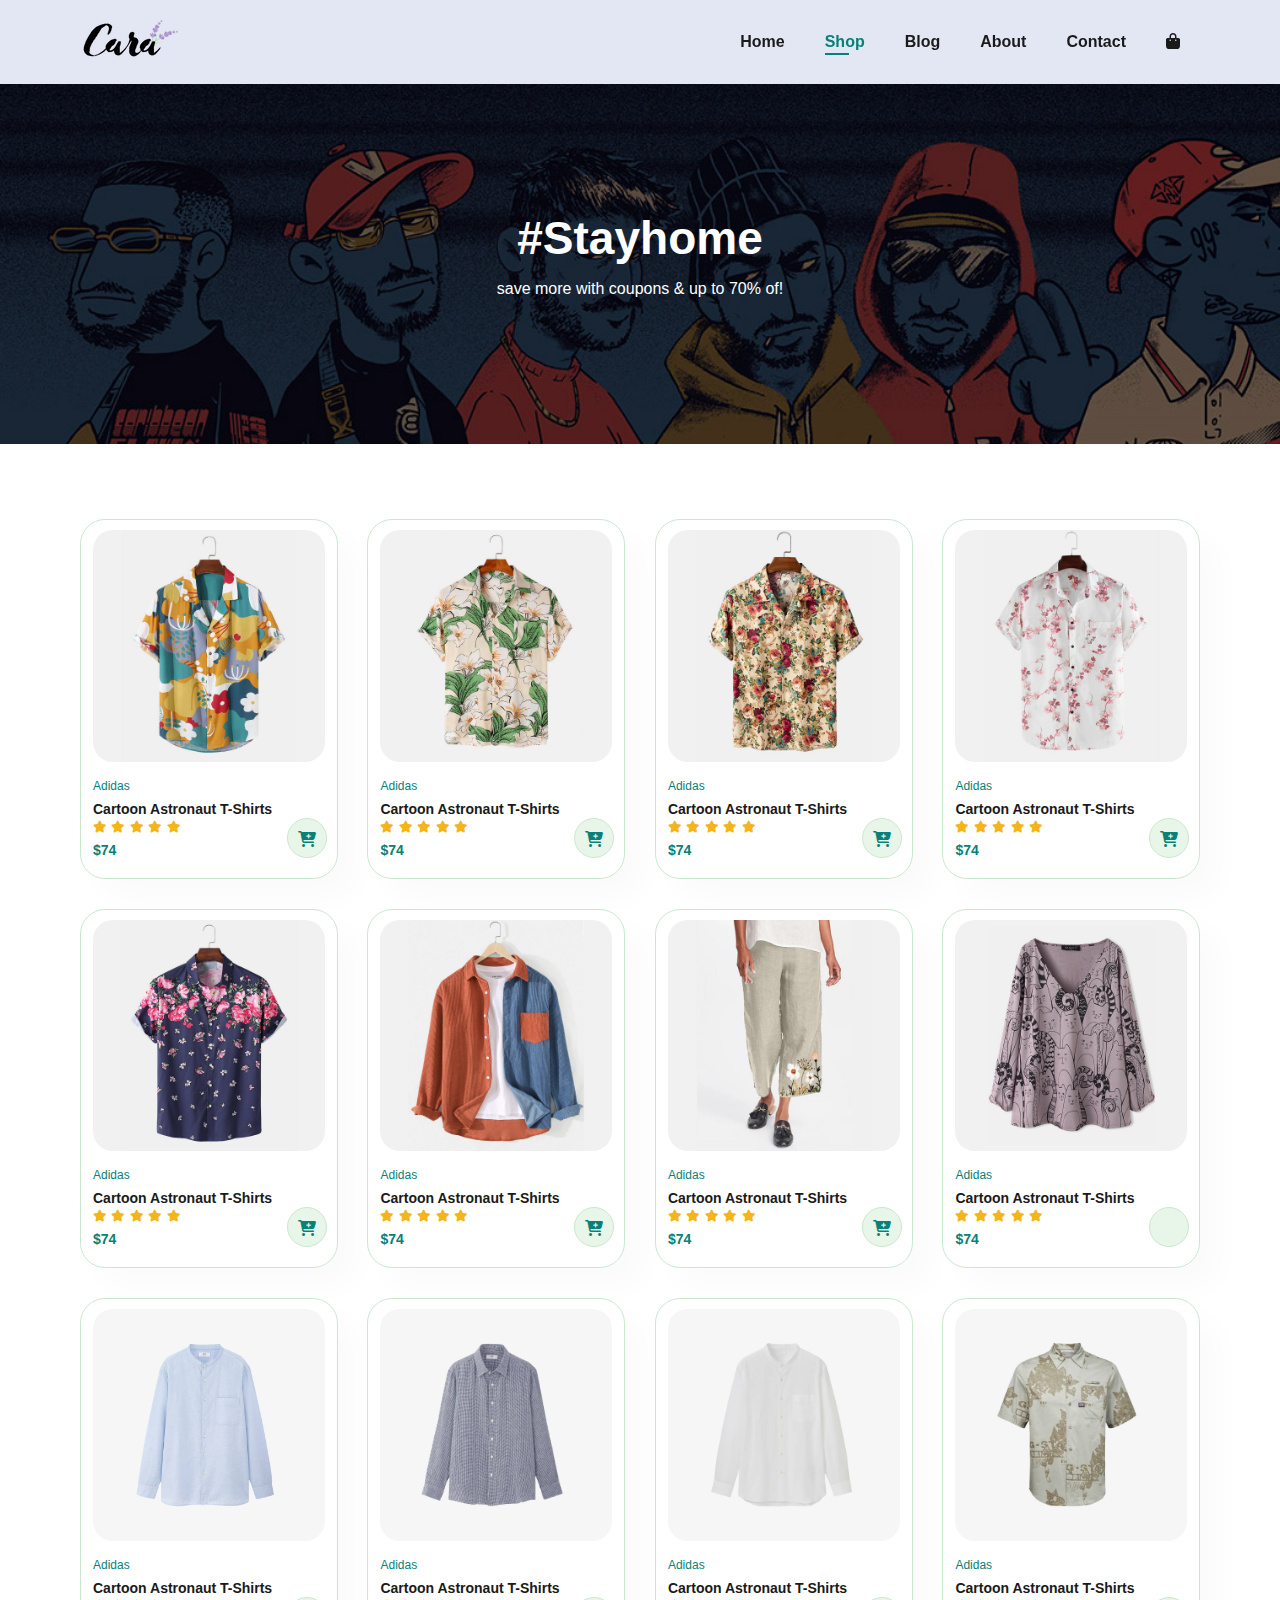
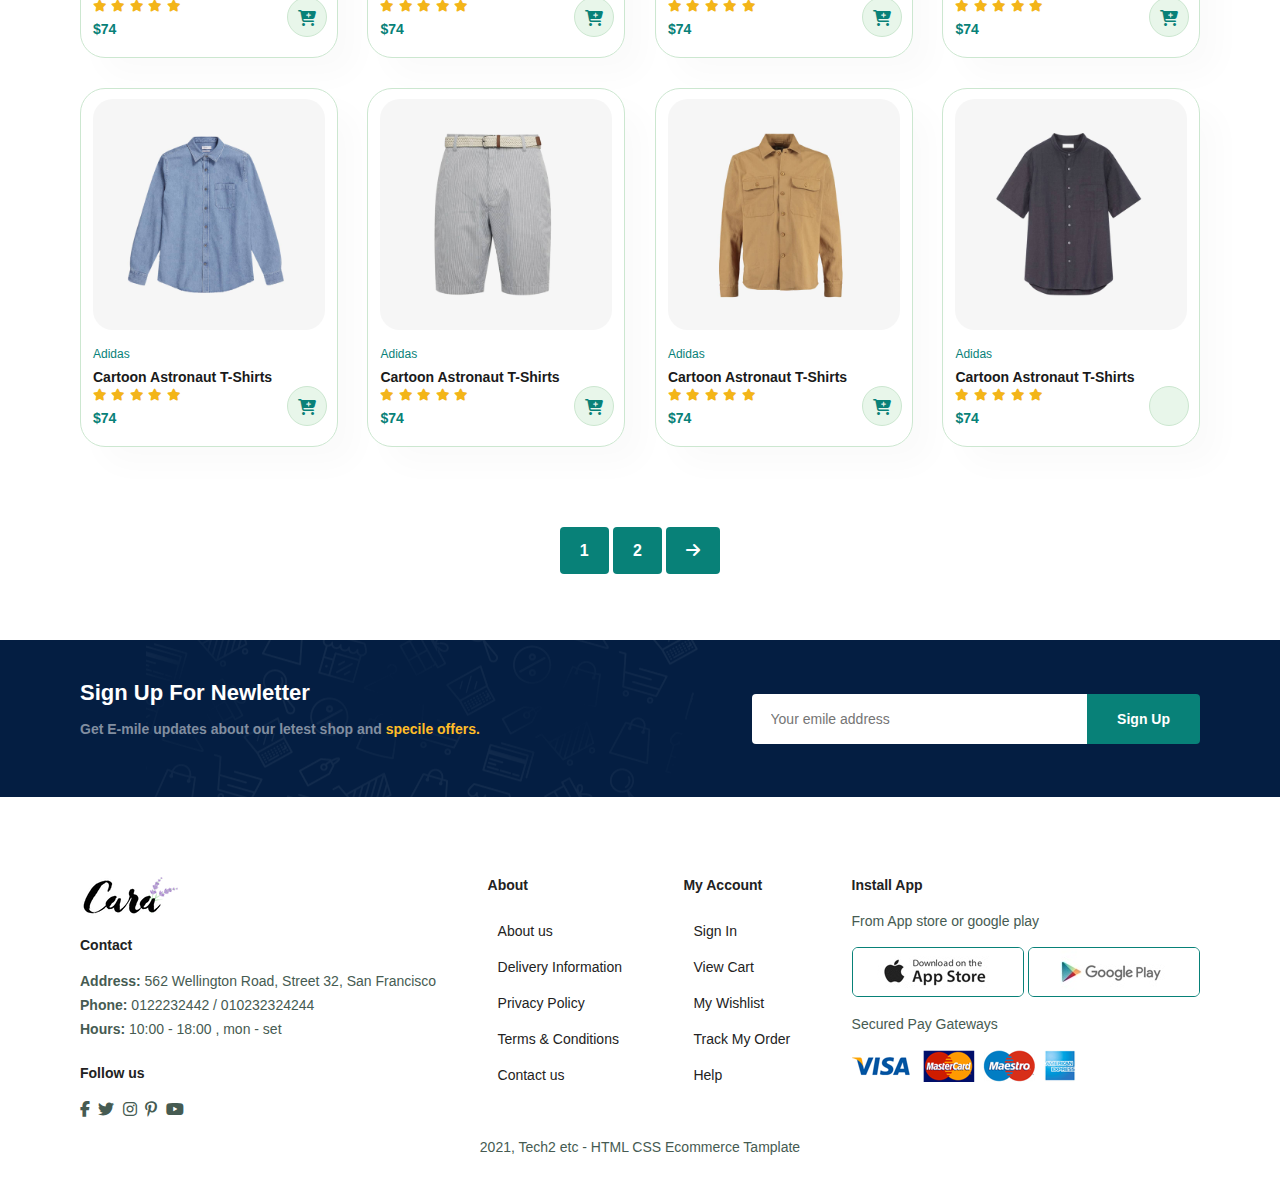
<file: shop.html>
<!DOCTYPE html>
<html lang="en">
<head>
    <meta charset="UTF-8">
    <meta name="viewport" content="width=device-width, initial-scale=1.0">
    <link rel="stylesheet" href="style.css">
    <link rel="stylesheet" href="https://cdnjs.cloudflare.com/ajax/libs/font-awesome/6.4.2/css/all.min.css"/>

    <title>Ecommerce Website</title>
</head>
<body>
    
        <section id="header">
            <a href="#"><img src="img/logo.png" class="logo" alt=""></a>

            <div>
                <ul id="navbar">
                    <li><a href="index.html">Home</a></li>
                    <li><a class="active" href="shop.html">Shop</a></li>
                    <li><a href="blog.html">Blog</a></li>
                    <li><a href="about.html">About</a></li>
                    <li><a href="contact.html">Contact</a></li>
                    <li><a id="lg-bag" href="cart.html"><i class="fa-solid fa-bag-shopping"></i></a></li>
                    <a href="#" id="close"><i class="fa-solid fa-xmark"></i></a>
                </ul>
            </div>

            <div id="mobile">
                <a href="cart.html"><i class="fa-solid fa-bag-shopping"></i></a>
                <i id="bar"  class="fa-solid fa-outdent"></i>
            </div>
        </section>
        <section id="page-header">
            <h2>#Stayhome</h2>
            <p>save more with coupons & up to 70% of!</p>
        </section>

        <section id="product1" class="section-p1">
            <div class="pro-container">
                <div class="pro" onclick="window.location.href='sproduct.html'">
                    <img src="img/products/f1.jpg" alt="">
                    <div class="des">
                        <span>Adidas</span>
                        <h5>Cartoon Astronaut T-Shirts</h5>
                        <div class="star">
                            <i class="fa-solid fa-star"></i>
                            <i class="fa-solid fa-star"></i>
                            <i class="fa-solid fa-star"></i>
                            <i class="fa-solid fa-star"></i>
                            <i class="fa-solid fa-star"></i>
                        </div>
                        <h4>$74</h4>
                    </div>
                    <a href="#"><i class="fa-solid fa-cart-plus cart"></i></a>
                </div>
                <div class="pro">
                    <img src="img/products/f2.jpg" alt="">
                    <div class="des">
                        <span>Adidas</span>
                        <h5>Cartoon Astronaut T-Shirts</h5>
                        <div class="star">
                            <i class="fa-solid fa-star"></i>
                            <i class="fa-solid fa-star"></i>
                            <i class="fa-solid fa-star"></i>
                            <i class="fa-solid fa-star"></i>
                            <i class="fa-solid fa-star"></i>
                        </div>
                        <h4>$74</h4>
                    </div>
                    <a href="#"><i class="fa-solid fa-cart-plus cart"></i></a>
                </div>
                <div class="pro">
                    <img src="img/products/f3.jpg" alt="">
                    <div class="des">
                        <span>Adidas</span>
                        <h5>Cartoon Astronaut T-Shirts</h5>
                        <div class="star">
                            <i class="fa-solid fa-star"></i>
                            <i class="fa-solid fa-star"></i>
                            <i class="fa-solid fa-star"></i>
                            <i class="fa-solid fa-star"></i>
                            <i class="fa-solid fa-star"></i>
                        </div>
                        <h4>$74</h4>
                    </div>
                    <a href="#"><i class="fa-solid fa-cart-plus cart"></i></a>
                </div>
                <div class="pro">
                    <img src="img/products/f4.jpg" alt="">
                    <div class="des">
                        <span>Adidas</span>
                        <h5>Cartoon Astronaut T-Shirts</h5>
                        <div class="star">
                            <i class="fa-solid fa-star"></i>
                            <i class="fa-solid fa-star"></i>
                            <i class="fa-solid fa-star"></i>
                            <i class="fa-solid fa-star"></i>
                            <i class="fa-solid fa-star"></i>
                        </div>
                        <h4>$74</h4>
                    </div>
                    <a href="#"><i class="fa-solid fa-cart-plus cart"></i></a>
                </div>
                <div class="pro">
                    <img src="img/products/f5.jpg" alt="">
                    <div class="des">
                        <span>Adidas</span>
                        <h5>Cartoon Astronaut T-Shirts</h5>
                        <div class="star">
                            <i class="fa-solid fa-star"></i>
                            <i class="fa-solid fa-star"></i>
                            <i class="fa-solid fa-star"></i>
                            <i class="fa-solid fa-star"></i>
                            <i class="fa-solid fa-star"></i>
                        </div>
                        <h4>$74</h4>
                    </div>
                    <a href="#"><i class="fa-solid fa-cart-plus cart"></i></a>
                </div>
                <div class="pro">
                    <img src="img/products/f6.jpg" alt="">
                    <div class="des">
                        <span>Adidas</span>
                        <h5>Cartoon Astronaut T-Shirts</h5>
                        <div class="star">
                            <i class="fa-solid fa-star"></i>
                            <i class="fa-solid fa-star"></i>
                            <i class="fa-solid fa-star"></i>
                            <i class="fa-solid fa-star"></i>
                            <i class="fa-solid fa-star"></i>
                        </div>
                        <h4>$74</h4>
                    </div>
                    <a href="#"><i class="fa-solid fa-cart-plus cart"></i></a>
                </div>
                <div class="pro">
                    <img src="img/products/f7.jpg" alt="">
                    <div class="des">
                        <span>Adidas</span>
                        <h5>Cartoon Astronaut T-Shirts</h5>
                        <div class="star">
                            <i class="fa-solid fa-star"></i>
                            <i class="fa-solid fa-star"></i>
                            <i class="fa-solid fa-star"></i>
                            <i class="fa-solid fa-star"></i>
                            <i class="fa-solid fa-star"></i>
                        </div>
                        <h4>$74</h4>
                    </div>
                    <a href="#"><i class="fa-solid fa-cart-plus cart"></i></a>
                </div>
                <div class="pro">
                    <img src="img/products/f8.jpg" alt="">
                    <div class="des">
                        <span>Adidas</span>
                        <h5>Cartoon Astronaut T-Shirts</h5>
                        <div class="star">
                            <i class="fa-solid fa-star"></i>
                            <i class="fa-solid fa-star"></i>
                            <i class="fa-solid fa-star"></i>
                            <i class="fa-solid fa-star"></i>
                            <i class="fa-solid fa-star"></i>
                        </div>
                        <h4>$74</h4>
                    </div>
                    <a href="#"><i class="n1-solid fa-cart-plus cart"></i></a>
                </div>
                    <div class="pro">
                        <img src="img/products/n1.jpg" alt="">
                        <div class="des">
                            <span>Adidas</span>
                            <h5>Cartoon Astronaut T-Shirts</h5>
                            <div class="star">
                                <i class="fa-solid fa-star"></i>
                                <i class="fa-solid fa-star"></i>
                                <i class="fa-solid fa-star"></i>
                                <i class="fa-solid fa-star"></i>
                                <i class="fa-solid fa-star"></i>
                            </div>
                            <h4>$74</h4>
                        </div>
                        <a href="#"><i class="fa-solid fa-cart-plus cart"></i></a>
                    </div>
                    <div class="pro">
                        <img src="img/products/n2.jpg" alt="">
                        <div class="des">
                            <span>Adidas</span>
                            <h5>Cartoon Astronaut T-Shirts</h5>
                            <div class="star">
                                <i class="fa-solid fa-star"></i>
                                <i class="fa-solid fa-star"></i>
                                <i class="fa-solid fa-star"></i>
                                <i class="fa-solid fa-star"></i>
                                <i class="fa-solid fa-star"></i>
                            </div>
                            <h4>$74</h4>
                        </div>
                        <a href="#"><i class="fa-solid fa-cart-plus cart"></i></a>
                    </div>
                    <div class="pro">
                        <img src="img/products/n3.jpg" alt="">
                        <div class="des">
                            <span>Adidas</span>
                            <h5>Cartoon Astronaut T-Shirts</h5>
                            <div class="star">
                                <i class="fa-solid fa-star"></i>
                                <i class="fa-solid fa-star"></i>
                                <i class="fa-solid fa-star"></i>
                                <i class="fa-solid fa-star"></i>
                                <i class="fa-solid fa-star"></i>
                            </div>
                            <h4>$74</h4>
                        </div>
                        <a href="#"><i class="fa-solid fa-cart-plus cart"></i></a>
                    </div>
                    <div class="pro">
                        <img src="img/products/n4.jpg" alt="">
                        <div class="des">
                            <span>Adidas</span>
                            <h5>Cartoon Astronaut T-Shirts</h5>
                            <div class="star">
                                <i class="fa-solid fa-star"></i>
                                <i class="fa-solid fa-star"></i>
                                <i class="fa-solid fa-star"></i>
                                <i class="fa-solid fa-star"></i>
                                <i class="fa-solid fa-star"></i>
                            </div>
                            <h4>$74</h4>
                        </div>
                        <a href="#"><i class="fa-solid fa-cart-plus cart"></i></a>
                    </div>
                    <div class="pro">
                        <img src="img/products/n5.jpg" alt="">
                        <div class="des">
                            <span>Adidas</span>
                            <h5>Cartoon Astronaut T-Shirts</h5>
                            <div class="star">
                                <i class="fa-solid fa-star"></i>
                                <i class="fa-solid fa-star"></i>
                                <i class="fa-solid fa-star"></i>
                                <i class="fa-solid fa-star"></i>
                                <i class="fa-solid fa-star"></i>
                            </div>
                            <h4>$74</h4>
                        </div>
                        <a href="#"><i class="fa-solid fa-cart-plus cart"></i></a>
                    </div>
                    <div class="pro">
                        <img src="img/products/n6.jpg" alt="">
                        <div class="des">
                            <span>Adidas</span>
                            <h5>Cartoon Astronaut T-Shirts</h5>
                            <div class="star">
                                <i class="fa-solid fa-star"></i>
                                <i class="fa-solid fa-star"></i>
                                <i class="fa-solid fa-star"></i>
                                <i class="fa-solid fa-star"></i>
                                <i class="fa-solid fa-star"></i>
                            </div>
                            <h4>$74</h4>
                        </div>
                        <a href="#"><i class="fa-solid fa-cart-plus cart"></i></a>
                    </div>
                    <div class="pro">
                        <img src="img/products/n7.jpg" alt="">
                        <div class="des">
                            <span>Adidas</span>
                            <h5>Cartoon Astronaut T-Shirts</h5>
                            <div class="star">
                                <i class="fa-solid fa-star"></i>
                                <i class="fa-solid fa-star"></i>
                                <i class="fa-solid fa-star"></i>
                                <i class="fa-solid fa-star"></i>
                                <i class="fa-solid fa-star"></i>
                            </div>
                            <h4>$74</h4>
                        </div>
                        <a href="#"><i class="fa-solid fa-cart-plus cart"></i></a>
                    </div>
                    <div class="pro">
                        <img src="img/products/n8.jpg" alt="">
                        <div class="des">
                            <span>Adidas</span>
                            <h5>Cartoon Astronaut T-Shirts</h5>
                            <div class="star">
                                <i class="fa-solid fa-star"></i>
                                <i class="fa-solid fa-star"></i>
                                <i class="fa-solid fa-star"></i>
                                <i class="fa-solid fa-star"></i>
                                <i class="fa-solid fa-star"></i>
                            </div>
                            <h4>$74</h4>
                        </div>
                        <a href="#"><i class="n1-solid fa-cart-plus cart"></i></a>
                    </div>
                    
                </div>
        </section>

        <section id="pagination" class="section-p1">
            <a href="#">1</a>
            <a href="#">2</a>
            <a href="#"><i class="fa-solid fa-arrow-right"></i></a>
        </section>

        <section id="newletter" class="section-p1 section-m1">
            <div class="newstext">
                <h4>Sign Up For Newletter</h4>
                <p>Get E-mile updates about our letest shop and <span>specile offers.</span></p>
            </div>
            <div class="form">
                <input type="text" placeholder="Your emile address">
                <button class="normal">Sign Up</button>
            </div>
        </section>
                
        <footer class="section-p1">
            <div class="col">
                <img class="logo" src="img/logo.png" alt="">
                <h4>Contact</h4>
                <p><strong>Address:</strong> 562 Wellington Road, Street 32, San Francisco</p>
                <p><strong>Phone:</strong> 0122232442 / 010232324244</p>
                <p><strong>Hours:</strong> 10:00 - 18:00 , mon - set</p>

                <div class="follow">
                    <h4>Follow us</h4>
                    <div class="icon">
                        <i class="fa-brands fa-facebook-f"></i>
                        <i class="fa-brands fa-twitter"></i> 
                        <i class="fa-brands fa-instagram"></i>
                        <i class="fa-brands fa-pinterest-p"></i>
                        <i class="fa-brands fa-youtube"></i>
                    </div>
                </div>
            </div>

            <div class="col">
                <h4>About</h4>
                <a href="#">About us</a>
                <a href="#">Delivery Information</a>
                <a href="#">Privacy Policy</a>
                <a href="#">Terms & Conditions</a>
                <a href="#">Contact us</a>
            </div>
            <div class="col">
                <h4>My Account</h4>
                <a href="#">Sign In</a>
                <a href="#">View Cart</a>
                <a href="#">My Wishlist</a>
                <a href="#">Track My Order</a>
                <a href="#">Help</a>
            </div>

            <div class="cal install">
                <h4>Install App</h4>
                <p>From App store or google play</p>
                <div class="row">
                    <img src="img/pay/app.jpg" alt="">
                    <img src="img/pay/play.jpg" alt="">
                </div>
                <p>Secured Pay Gateways</p>
                <img src="img/pay/pay.png" alt="">
            </div>

            <div class="copyright">
                <p> 2021, Tech2 etc - HTML CSS Ecommerce Tamplate</p>
            </div>
        </footer>

    <script src="script.js"></script>
</body>
</html>
</file>
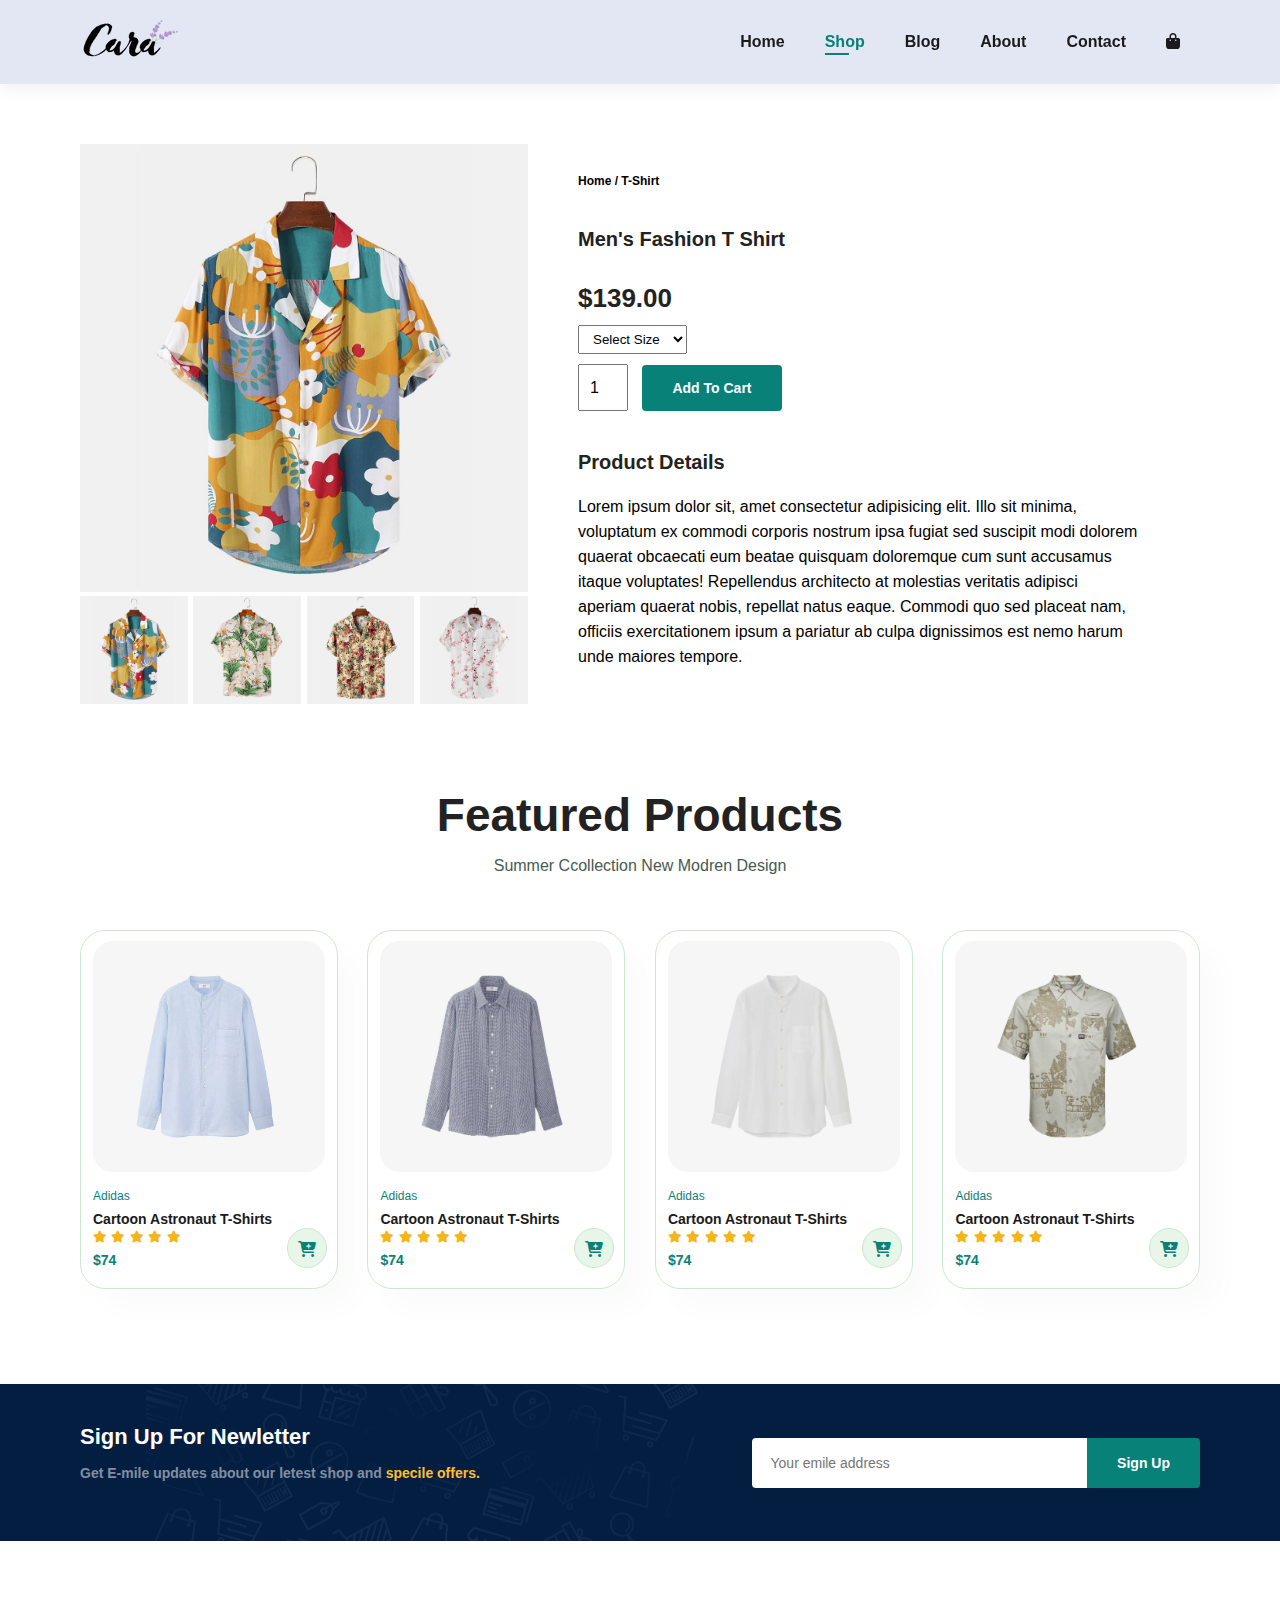
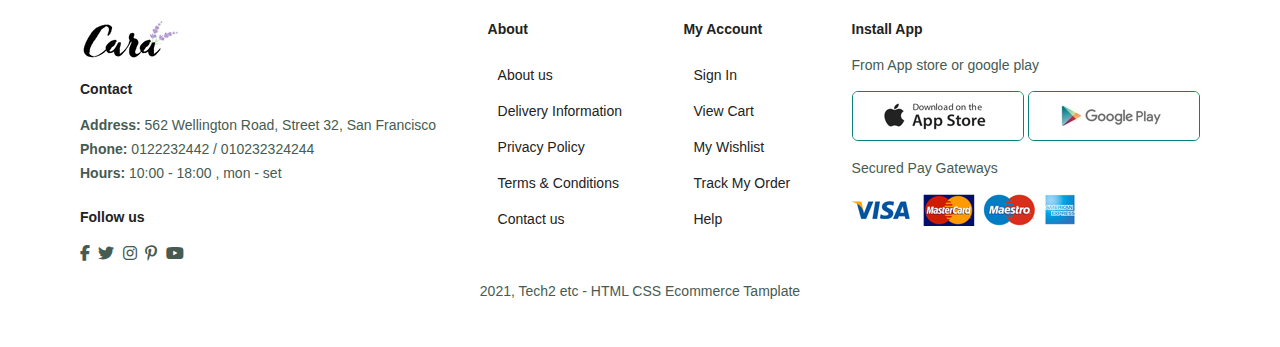
<file: sproduct.html>
<!DOCTYPE html>
<html lang="en">
<head>
    <meta charset="UTF-8">
    <meta name="viewport" content="width=device-width, initial-scale=1.0">
    <link rel="stylesheet" href="style.css">
    <link rel="stylesheet" href="https://cdnjs.cloudflare.com/ajax/libs/font-awesome/6.4.2/css/all.min.css"/>

    <title>Ecommerce Website</title>
</head>
<body>
    
        <section id="header">
            <a href="#"><img src="img/logo.png" class="logo" alt=""></a>

            <div>
                <ul id="navbar">
                    <li><a href="index.html">Home</a></li>
                    <li><a class="active" href="shop.html">Shop</a></li>
                    <li><a href="blog.html">Blog</a></li>
                    <li><a href="about.html">About</a></li>
                    <li><a href="contact.html">Contact</a></li>
                    <li><a id="lg-bag" href="cart.html"><i class="fa-solid fa-bag-shopping"></i></a></li>
                    <a href="#" id="close"><i class="fa-solid fa-xmark"></i></a>
                </ul>
            </div>

            <div id="mobile">
                <a href="cart.html"><i class="fa-solid fa-bag-shopping"></i></a>
                <i id="bar"  class="fa-solid fa-outdent"></i>
            </div>
        </section>
       
        <section id="prodetails" class="section-p1">
            <div class="single-pro-image">
                <img src="img/products/f1.jpg" width="100%" id="MainImg" alt="">

                <div class="small-img-group">
                    <div class="small-img-col">
                        <img onclick="MainImg.src =this.src" src="img/products/f1.jpg" width="100%" id="small-img" alt="">
                    </div>
                    <div class="small-img-col">
                        <img onclick="MainImg.src =this.src" src="img/products/f2.jpg" width="100%" id="small-img" alt="">
                    </div>
                    <div class="small-img-col">
                        <img onclick="MainImg.src =this.src" src="img/products/f3.jpg" width="100%" id="small-img" alt="">
                    </div>
                    <div class="small-img-col">
                        <img onclick="MainImg.src =this.src" src="img/products/f4.jpg" width="100%" id="small-img" alt="">
                    </div>
                </div>
            </div>

            <div class="single-pro-details">
                <h6> Home / T-Shirt</h6>
                <h4>Men's Fashion T Shirt</h4>
                <h2>$139.00</h2>
                <select>
                    <option>Select Size</option>
                    <option>XL</option>
                    <option>XXL</option>
                    <option>Small</option>
                    <option>Large</option>
             </select>
             <input type="number" value="1">
             <button class="normal">Add To Cart</button>
             <h4>Product Details</h4>
             <span>Lorem ipsum dolor sit, amet consectetur adipisicing elit. Illo sit minima, voluptatum ex commodi corporis nostrum ipsa fugiat sed suscipit modi dolorem quaerat obcaecati eum beatae quisquam doloremque cum sunt accusamus itaque voluptates! Repellendus architecto at molestias veritatis adipisci aperiam quaerat nobis, repellat natus eaque. Commodi quo sed placeat nam, officiis exercitationem ipsum a pariatur ab culpa dignissimos est nemo harum unde maiores tempore.</span>
            </div>
        </section>

        <section id="product1" class="section-p1">
            <h2>Featured Products</h2>
            <p>Summer Ccollection New Modren Design </p>
            <div class="pro-container">
                <div class="pro">
                    <img src="img/products/n1.jpg" alt="">
                    <div class="des">
                        <span>Adidas</span>
                        <h5>Cartoon Astronaut T-Shirts</h5>
                        <div class="star">
                            <i class="fa-solid fa-star"></i>
                            <i class="fa-solid fa-star"></i>
                            <i class="fa-solid fa-star"></i>
                            <i class="fa-solid fa-star"></i>
                            <i class="fa-solid fa-star"></i>
                        </div>
                        <h4>$74</h4>
                    </div>
                    <a href="#"><i class="fa-solid fa-cart-plus cart"></i></a>
                </div>
                <div class="pro">
                    <img src="img/products/n2.jpg" alt="">
                    <div class="des">
                        <span>Adidas</span>
                        <h5>Cartoon Astronaut T-Shirts</h5>
                        <div class="star">
                            <i class="fa-solid fa-star"></i>
                            <i class="fa-solid fa-star"></i>
                            <i class="fa-solid fa-star"></i>
                            <i class="fa-solid fa-star"></i>
                            <i class="fa-solid fa-star"></i>
                        </div>
                        <h4>$74</h4>
                    </div>
                    <a href="#"><i class="fa-solid fa-cart-plus cart"></i></a>
                </div>
                <div class="pro">
                    <img src="img/products/n3.jpg" alt="">
                    <div class="des">
                        <span>Adidas</span>
                        <h5>Cartoon Astronaut T-Shirts</h5>
                        <div class="star">
                            <i class="fa-solid fa-star"></i>
                            <i class="fa-solid fa-star"></i>
                            <i class="fa-solid fa-star"></i>
                            <i class="fa-solid fa-star"></i>
                            <i class="fa-solid fa-star"></i>
                        </div>
                        <h4>$74</h4>
                    </div>
                    <a href="#"><i class="fa-solid fa-cart-plus cart"></i></a>
                </div>
                <div class="pro">
                    <img src="img/products/n4.jpg" alt="">
                    <div class="des">
                        <span>Adidas</span>
                        <h5>Cartoon Astronaut T-Shirts</h5>
                        <div class="star">
                            <i class="fa-solid fa-star"></i>
                            <i class="fa-solid fa-star"></i>
                            <i class="fa-solid fa-star"></i>
                            <i class="fa-solid fa-star"></i>
                            <i class="fa-solid fa-star"></i>
                        </div>
                        <h4>$74</h4>
                    </div>
                    <a href="#"><i class="fa-solid fa-cart-plus cart"></i></a>
                </div>
          
            </div>
        </section>


        <section id="newletter" class="section-p1 section-m1">
            <div class="newstext">
                <h4>Sign Up For Newletter</h4>
                <p>Get E-mile updates about our letest shop and <span>specile offers.</span></p>
            </div>
            <div class="form">
                <input type="text" placeholder="Your emile address">
                <button class="normal">Sign Up</button>
            </div>
        </section>
                
        <footer class="section-p1">
            <div class="col">
                <img class="logo" src="img/logo.png" alt="">
                <h4>Contact</h4>
                <p><strong>Address:</strong> 562 Wellington Road, Street 32, San Francisco</p>
                <p><strong>Phone:</strong> 0122232442 / 010232324244</p>
                <p><strong>Hours:</strong> 10:00 - 18:00 , mon - set</p>

                <div class="follow">
                    <h4>Follow us</h4>
                    <div class="icon">
                        <i class="fa-brands fa-facebook-f"></i>
                        <i class="fa-brands fa-twitter"></i> 
                        <i class="fa-brands fa-instagram"></i>
                        <i class="fa-brands fa-pinterest-p"></i>
                        <i class="fa-brands fa-youtube"></i>
                    </div>
                </div>
            </div>

            <div class="col">
                <h4>About</h4>
                <a href="#">About us</a>
                <a href="#">Delivery Information</a>
                <a href="#">Privacy Policy</a>
                <a href="#">Terms & Conditions</a>
                <a href="#">Contact us</a>
            </div>
            <div class="col">
                <h4>My Account</h4>
                <a href="#">Sign In</a>
                <a href="#">View Cart</a>
                <a href="#">My Wishlist</a>
                <a href="#">Track My Order</a>
                <a href="#">Help</a>
            </div>

            <div class="cal install">
                <h4>Install App</h4>
                <p>From App store or google play</p>
                <div class="row">
                    <img src="img/pay/app.jpg" alt="">
                    <img src="img/pay/play.jpg" alt="">
                </div>
                <p>Secured Pay Gateways</p>
                <img src="img/pay/pay.png" alt="">
            </div>

            <div class="copyright">
                <p> 2021, Tech2 etc - HTML CSS Ecommerce Tamplate</p>
            </div>
        </footer>

        
    <script src="script.js"></script>
</body>
</html>
</file>
<file: style.css>
@import url('https://fonts.googleapis.com/css2?family=League+Spartan:wght@100;200;300;400;500;600;700;800&family=Nosifer&display=swap');
*{
    margin: 0;
    padding: 0;
    box-sizing: border-box;
    font-family: 'Spartan', sans-serif;
}

h1{
    font-size: 50px;
    line-height: 64px;
    color: #222;
}

h2{
    font-size: 46px;
    line-height: 54px;
    color: #222;
}

h4{
font-size: 20px;
color: #222;
}

h6{
    font-weight: 700px;
    font-size: 12px;
}

p{
    font-size: 16px;
    color: #465b52;
    margin: 15px 0 20px 0;
}

.section-p1{
    padding: 40px 80px;
}

.section-m1{
    margin: 40px 0;
}

button.normal{
    font-size: 14px;
    font-weight: 600;
    padding: 15px 30px;
    color: #000;
    background-color: #fff;
    border-radius: 4px;
    cursor: pointer;
    border: none;
    outline: none;
    transition: 0.2s;
}

button.white{
    font-size: 13px;
    font-weight: 600;
    padding: 11px 18px;
    color: #fff;
    background-color: transparent;
    cursor: pointer;
    border: 1px solid #fff;
    outline: none;
    transition: 0.2s;
}

body{
    width: 100%;
}

/* Header start */

#header{
    display: flex;
    align-items: center;
    justify-content: space-between;
    padding: 20px 80px;
    background: #E3E6f3;
    box-shadow: 0 5px 15px rgba(0, 0, 0, 0.06);
    z-index: 999;
    position: sticky;
    top: 0;
    left: 0;
}

#navbar{
    display: flex;
    align-items: center;
    justify-content: center;

}

#navbar li{
    list-style: none;
    padding: 0 20px;
    position: relative;
}

#navbar li a{
    text-decoration: none;
    font-size: 16px;
    font-weight: 600;
    color: #1a1a1a;
    transition: 0,3s ease;
}

#navbar li a:hover,
#navbar li a.active{
    color: #088178;
}

#navbar li a.active::after,
#navbar li a:hover::after{
    content: "";
    width: 30%;
    height: 2px;
    background:#088178;
    position: absolute;
    bottom: -4px;
    left: 20px;
}

#mobile{
    display: none;
    align-items: center;
}

#close{
    display: none;
}

/* Home page */

#hero{
    background-image: url(img/hero4.png);
    height: 90vh;
    width: 100%;
    background-size: cover;
    background-position: top 25% right 0;
    padding: 0 80px;
    display: flex;
    flex-direction: column;
    align-items: flex-start;
    justify-content: center;
}

#hero h4{
    padding-bottom: 15px;
}

#hero h1{
    color: #088178;
}

#hero button{
    background-image: url(img/button.png);
    background-color: transparent;
    color: #088178;
    border: 0;
    padding: 14px 80px 14px 65px;
    cursor: pointer;
    background-repeat: no-repeat;
    font-size: 15px;
    font-weight: 700;
}
#feature{
    display: flex;
    align-items: center;
    justify-content: space-between;
    flex-wrap: wrap;
}
#feature .fe-box{
    width: 180px;
    text-align: center;
    padding: 25px 15px;
    box-shadow: 20px 20px 34px rgba(0 , 0, 0 , 0.03);
    border: 1px solid #cce7d0;
    border-radius: 4px;
    margin: 15px 0;
}

#feature .fe-box:hover{
    box-shadow: 10px 10px 54px rgba(70, 62, 221 , 0.1);

}

#feature .fe-box img{
    width: 100%;
    margin-bottom:10px ;

}

#feature .fe-box h6{
    display: inline-block;
    padding: 9px 8px 6px 8px;
    line-height: 1;
    border-radius: 4px;
    color:#088178 ;
    background-color: #fddde4;
}

#feature .fe-box:nth-child(2) h6{
    background-color: #cdebbc;
}

#feature .fe-box:nth-child(3) h6{
    background-color: #d1e8f2;
}

#feature .fe-box:nth-child(4) h6{
    background-color: #cdd4f8;
}

#feature .fe-box:nth-child(5) h6{
    background-color: #f6dbf6;
}

#feature .fe-box:nth-child(6) h6{
    background-color: #fff2e5;
}

#product1{
    text-align: center;
}

#product1 .pro-container{
    display: flex;
    align-items: center;
    justify-content: space-between;
    padding-top: 20px;
    flex-wrap: wrap;

}

#product1 .pro{
   width: 23%;
   min-width:250px;
   padding: 10px 12px;
   border: 1px solid #cce7d0;
   border-radius: 25px;
   cursor: pointer;
   box-shadow: 20px 20px 30px rgba(0, 0, 0, 0.02);
   margin: 15px 0;
   transition: 0.2s ease;
   position: relative;

}

#product1 .pro:hover{
    box-shadow: 20px 20px 30px rgba(0, 0, 0, 0.06);

}

#product1 .pro img{
    width: 100%;
    border-radius: 20px;
}

#product1 .pro .des{
    text-align: start;
    padding: 10px 0;
}

#product1 .pro .des span{
    color: #088178;
    font-size: 12px;
}

#product1 .pro .des h5{
    padding-top: 7px;
    font-size: 14px;
    color: #1a1a1a;
}

#product1 .pro .des i{
    font-size: 12px;
    color: rgb(243, 181, 25);
}


#product1 .pro .des h4{
    padding-top: 7px;
    font-size: 14px;
    font-weight: 700;
    color: #088178;
}

#product1 .pro .cart{
    width: 40px;
    height: 40px;
    line-height: 40px;
    border-radius: 40px;
    background-color: #e8f6ea;
    color: #088178;
    border: 1px solid #cce7d0;
    position: absolute;
    bottom: 20px;
    right: 10px;
}


#banner{
    display: flex;
    flex-direction: column;
    justify-content: center;
    align-items: center;
    text-align: center;
    background-image: url(img/banner/b2.jpg);
    width: 100%;
    height: 40vh;
    background-size: cover;
    background-position: center;

}

#banner h4{
    font-size:16px ;
    color: #fff;
}

#banner h2{
    font-size:30px ;
    color:#fff;
    padding:10px 0;

}

#banner h2 span{
    color:#ef3636;
}

#banner button:hover{
    background: #088178;
    color: #fff;
}

#sm-banner{
    display: flex;
    justify-content: space-between;
    flex-wrap:wrap;

}

#sm-banner .banner-box{
    display: flex;
    flex-direction: column;
    justify-content: center;
    align-items: flex-start;
    background-image: url(img/banner/b17.jpg);
    min-width: 580px;  
    height: 50vh;
    background-size: cover;
    background-position: center;
    padding: 30px;
}

#sm-banner .banner-box2{
    background-image: url(img/banner/b10.jpg);

}

#sm-banner h4{
    color: #fff;
    font-size: 20px;
    font-weight: 300;
}

#sm-banner h2{
    color: #fff;
    font-size: 28px;
    font-weight: 800;
}

#sm-banner span{
    color: #fff;
    font-size: 14px;
    font-weight: 500;
    padding-bottom: 15px;
}

#sm-banner .banner-box:hover button {

        background: #088178;
        border: 1px solid #088178;
}

#banner3{
    display: flex;
    justify-content: space-between;
    flex-wrap: wrap;
    padding: 0 80px;
}

#banner3 .banner-box{
    display: flex;
    flex-direction: column;
    justify-content: center;
    align-items: flex-start;
    background-image: url(img/banner/b7.jpg);
    min-width: 30% ;  
    height: 30vh;
    background-size: cover;
    background-position: center;
    padding: 30px;
    margin-bottom: 20px;
}
 
#banner3 .banner-box2{
    background-image: url(img/banner/b4.jpg);
}
 
#banner3 .banner-box3{
    background-image: url(img/banner/b18.jpg);
}

#banner3 h2{
    color: #fff;
    font-weight: 900;
    font-size: 22px;
    
}

#banner3 h3{
    color: #ec544e;
    font-weight: 800;
    font-size:15px;
}


#newletter{
    display: flex;
    justify-content: space-between;
    align-items: center;
    flex-wrap: wrap;
    background-image: url(img/banner/b14.png);
    background-repeat: no-repeat;
    background-position: 20% 30%;
    background-color: #041e42;
}

#newletter h4{
    font-size: 22px;
    font-weight: 700;
    color: #fff;
}

#newletter p{
    font-size: 14px;
    font-weight: 600;
    color: #818ea0;
}

#newletter p span{
    color: #ffbd27;
}

#newletter .form{
    display: flex;
    width: 40%;
}

#newletter input{
    height: 3.125rem;
    padding:0 1.25em;
    font-size: 14px;
    width: 100%;
    border: 1px solid transparent;
    border-radius: 4px;
    outline: none;
    border-top-right-radius: 0;
    border-bottom-right-radius: 0;
}

#newletter button{
    background-color: #088178;
    color: #fff;
    white-space:nowrap;
    border-top-left-radius: 0;
    border-bottom-left-radius: 0;
   
}

footer{
    display: flex;
    flex-wrap: wrap;
    justify-content: space-between;
}

footer .col{
    display: flex;
    flex-direction: column;
    align-items: flex-start;
    margin-bottom: 20px;
}

footer .logo{
    margin-bottom: 20px;
}

footer h4{
    font-size: 14px;
    padding-bottom: 20px;
}

footer p{
    font-size: 14px;  
    margin: 0 0 8px 0;
}

footer a{
    font-size: 14px;  
    text-decoration: none;
    color: #222;
    margin:10px;
}

footer .follow{
    margin-top: 20px;
}

footer .follow i{
 color: #465b52;
 padding-right:4px;
 cursor: pointer;
}

footer .install .row img{
    border: 1px solid #088178;
    border-radius: 6px;
}

footer .install img{
    margin: 10px 0 15px 0;
}

footer .follow i:hover ,
footer a:hover{
    color: #088178;
}

footer .copyright{
    width: 100%;
    text-align: center;
}


/* shop page */

#page-header{
    background-image: url(img/banner/b1.jpg);
    width: 100%;
    height: 40vh;
    background-size: cover;
    display: flex;
    justify-content: center;
    text-align: center;
    flex-direction: column;
    padding: 14px;
}

#page-header h2,
#page-header p{
    color: #fff;
}

#pagination{
    text-align: center;
}

#pagination a{
    text-decoration: none;
    background-color: #088178;
    padding: 15px 20px;
    border-radius: 4px;
    color: #fff;
    font-weight: 600;
}

#pagination a i{
    font-size: 16px;
    font-weight: 600;
}


/* single product */

#prodetails{
    display: flex;
    margin-top: 20px;
}

#prodetails .single-pro-image{
    width: 40%;
    margin-right: 50px;
}

.small-img-group{
    display: flex;
    justify-content: space-between;
}

.small-img-col{
    flex-basis: 24%;
    cursor: pointer;

}

#prodetails .single-pro-details{
    width: 50%;
    margin-top: 30px;
}

#prodetails .single-pro-details h4{
    padding: 40px 0 20px 0;
}

#prodetails .single-pro-details h2{
    font-size: 26px;
}

#prodetails .single-pro-details select{
    display: block;
    padding: 5px 10px;
    margin-bottom: 10px;
}

#prodetails .single-pro-details input{
    width: 50px;
    height: 47px;
    padding-left: 10px;
    font-size: 16px;
    margin-right: 10px;
}

#prodetails .single-pro-details input:focus{
    outline: none;
}
#prodetails .single-pro-details span{
    line-height: 25px;
}

#prodetails .single-pro-details button{
    background: #088178;
    color: #fff;
}


/* blog page */


#page-header.blog-header{
    background-image: url(img/banner/b19.jpg);
}

#blog{
    padding: 150px 150px 0 150px;
}

#blog .blog-box{
    display: flex;
    align-items: center;
    width: 100%;
    position: relative;
    padding-bottom: 90px;
}


#blog .blog-img{
    width: 50%;
    margin-right: 40px;
}

#blog img{
    width: 100%;
    height: 300px;
    object-fit: cover;
}

#blog .blog-details{
    width: 50%;
}

#blog .blog-details a{
    text-decoration: none;
    font-size: 11px;
    color: #000;
    font-weight: 700;
    position: relative;
    transition: 0.3s;
}
#blog .blog-details a::after{
   content: "";
   width: 50px;
   height: 1px;
   background-color: #000;
   position: absolute;
   top: 4px;
   right: -60px;
}

#blog .blog-details a:hover{
    color: #088178;
}

#blog .blog-details a:hover::after{
    background-color: #088178;
}

#blog .blog-box h1{
    position: absolute;
    top: -40px;
    left: 0;
    font-size: 70px;
    font-weight: 700;
    color: #c9cbce;
    z-index: -9;
}

/* about page */
#page-header.about-header{
    background-image: url(img/about/banner.png);
}
#about-head{
    display: flex;
    align-items: center;

}

#about-head img{
    width: 50%;
    height: auto;

}

#about-head div{
    padding-left: 40px;
}

#about-app{
    text-align: center;
}

#about-app .video{
    width: 70%;
    height: 100%;
    margin: 30px auto 0 auto;
}

#about-app .video video{
    width: 100%;
    height: 100%;
    border-radius: 20px;

}

/* contact page */

#contact-details{
    display: flex;
    align-items: center;
    justify-content: space-between;
}

#contact-details .details{
    width: 40%;
}

#contact-details .details  span,
#form-details form span{
    font-size: 14px;
}



#contact-details .details  h2,
#form-details form h2{
    font-size: 26px;
    line-height: 35px;
    padding: 20px 0;
}

#contact-details .details  h3{
    font-size: 16px;
    padding-bottom: 15px;
}

#contact-details .details  li{
   list-style: none;
   display: flex;
   padding: 10px 0;
}

#contact-details .details  li i{
   font-size: 14px;
   padding-right: 22px;
}

#contact-details .details  li p{
   font-size: 14px;
   margin:0;
}

#contact-details .map{
    width: 55%;
    height: 400px;
    
}

#contact-details .map iframe{
    width: 100%;
    height: 100%;
}

#form-details{
    display: flex;
    justify-content: space-between;
    margin: 30px;
    padding: 80px;
    border: 1px solid #e1e1e1;
}

#form-details form{
    width: 65%;
    display: flex;
    flex-direction: column;
    align-items: flex-start;
}

#form-details form input,
#form-details form  textarea{
    width: 100%;
    padding: 12px 15px;
    outline: none;
    margin-bottom: 20px;
    border: 1px solid #e1e1e1;
}

#form-details form button{
    background-color: #088178;
    color: #fff;
}

#form-details .people div{
    padding-bottom: 25px;
    display: flex;
    align-items: self-start;
}

#form-details .people div img{
        width: 65px;
        height: 65px;
        object-fit: cover;
        margin-right: 15px;
}

#form-details .people div p{
      margin: 0;
      font-size: 13px;
      line-height: 25px;
}


#form-details .people div span{
     font-size: 16px;
     font-weight: 600;
     color: #000;
}


/* cart page */
#cart{
    overflow-x: auto;
}

#cart table{
    width: 100%;
    border-collapse: collapse;
    table-layout: fixed;
    white-space:nowrap;
}

#cart table img{
    width: 70px;
}
#cart table td:nth-child(1){
    width: 100px;
    text-align: center;
}

#cart table td:nth-child(2){
    width: 150px;
    text-align: center;
}

#cart table td:nth-child(3){
    width: 250px;
    text-align: center;
}

#cart table td:nth-child(4),
#cart table td:nth-child(5),
#cart table td:nth-child(6){
    width: 150px;
    text-align: center;
}

#cart table td:nth-child(5) input{
    width: 70px;
    padding: 10px 5px 10px 15px;
}

#cart table thead{
    border: 1px solid #e2e2e2;
    border-left: none;
    border-right: none;
}

#cart table thead td{
    font-weight: 700;
   text-transform: uppercase;
   font-size: 13px;
   padding: 18px 0;
}

#cart table tbody tr td{
    padding-top: 15px;
}

#cart table tbody td{
    font-size: 13px;
}

#cart-add{
    display: flex;
    flex-wrap: wrap;
    justify-content: space-between;
}

#coupon{
    width: 50%;
    margin-bottom: 30px;
}

#coupon h3,
#suptotal h3{
    padding-bottom: 15px;
}

#coupon input{
    padding: 10px 20px;
    outline: none;
    width: 60%;
    margin-right: 10px;
    border: 1px solid #e2e2e2;
}

#coupon button,
#suptotal button{
    background-color: #088178;
    color: #fff;
    padding: 12px 20px;
}

#suptotal{
    width: 50%;
    margin-bottom: 30px;
    border: 1px solid #e2e2e2;
    padding: 30px;
}

#suptotal table{
    border-collapse: collapse;
    width: 100%;
    margin-bottom: 20px;
}

#suptotal table td{
    width: 50%;
    border: 1px solid #e2e2e2;
    padding: 10px;
    font-size: 13px;
}

/* start midia Query */
@media (max-width:799px) {

    .section-p1{
        padding: 40px 40px ;
    }
    #navbar{
        display: flex;
        flex-direction: column;
        justify-content: flex-start;
        align-items: flex-start;
        position: fixed;
        top: 0;
        right: -300px;
        height: 100vh;
        width: 300px;
        background-color: #E3E6f3;
        box-shadow: 0 40px 60px rgba(0, 0, 0, 0.1);
        padding: 80px 0 0 10px;
        transition: .3s;
    }

    #navbar.active{
        right: 0px;
    }
    
    #navbar li{
        margin-bottom: 25px;
    }

    
    #mobile{
        display: flex;
        align-items: center;
    }
    
        #mobile i{
            color: #1a1a1a;
            font-size: 24px;
            padding-left: 20px;
            cursor: pointer;
        }
        #close{
            display: initial;
            position: absolute;
            top: 30px;
            left: 30px;
            color: #222;
            font-size: 24px;
        }
        #lg-bag{
            display: none;
        }

        
        #hero{
        
            height: 70vh;
            padding: 0 80px;
            background-position: top 30% right 30%;
        }
        #feature {
            justify-content: center;
        }
        #feature .fe-box {
            margin: 15px 15px;
        }
        #product1 .pro-container {
            justify-content:center;
        }
        #product1 .pro {
           margin: 15px;
        }
        #banner {
        height: 20vh;
        }

        
        #sm-banner .banner-box{
          
            min-width: 100%;  
            height: 30vh;
        }
        #banner3 {
            padding: 0 40px;
        }
        #banner3 .banner-box {
          width: 28%;
        }
        #newletter .form {
            width: 70%;
        }

        /* contcat page */
        #form-details {
            padding: 40px;
        }
        #form-details form {
            width: 50%; 
         }
      
    }








    @media (max-width:477px) {
        #header {
            padding: 10px 30px;
        }
        .section-p1{
            padding: 20px;
        }
        h2 {
            font-size: 32px;
        }
        h1 {
            font-size: 38px;
        }
        #hero {
            padding: 0 20px;
            background-position: 55%;
        }
        #feature {
            justify-content: space-between;
        }
        #feature .fe-box {
            width: 155px;
            margin:0 0 15px 0;
        }
        #product1 .pro {
            width: 100%;
        }
        #banner {
            height: 40vh;
        }
        #sm-banner .banner-box {
            height: 40vh;
        }
        #sm-banner .banner-box2 {
         margin-top: 20px;
        }
        #banner3 {
            padding: 0 20px;
        }
        #banner3 .banner-box{
            width: 100%;
        }
        #newletter .form {
            width: 100%;
        }
        #newletter {
          padding: 40px 20px;
        }
        footer .copyright {
            text-align:start;
        }

        /* single product */

        #prodetails {
            display: flex;
            flex-direction: column;
        }
        #prodetails .single-pro-image {
            width: 100%;
            margin-right: 0px;
        }
        #prodetails .single-pro-details {
            width: 100%;
        }

        /* blog page */

        #blog {
            padding: 100px 20px 0 20px;
        }
        #blog .blog-box {
            display: flex;
            flex-direction: column;
            align-items: flex-start;
        }
        #blog .blog-img {
            width:100%;
            margin-right: 0px;
            margin-bottom: 30px;
        }
        #blog .blog-details {
            width: 100%;
        }
        /* about page */
        #about-head {
            flex-direction: column;
        }
        #about-head img {
            width: 100%;
            margin-bottom: 20px;
        }
        #about-head div {
            padding-left: 0px;
        }
        #about-app .video {
            width: 100%;
        }

        /* contact page */
        #contact-details {
            flex-direction: column;
        }
        #contact-details .details {
            width: 100%;
            margin-bottom: 30px;
        }
        #contact-details .map {
            width: 100%;
        }
        #form-details {
            margin: 10px;
            padding: 30px 10px;
            flex-wrap: wrap;
        }
        #form-details form {
            width: 100%;
            margin-bottom: 30px;
        }

        /* cart page  */
        #cart-add {
          flex-direction: column;
        }
        #coupon {
            width: 100%;
        }
        #suptotal {
            width: 100%;
            padding: 20px;
        }
    }
</file>
